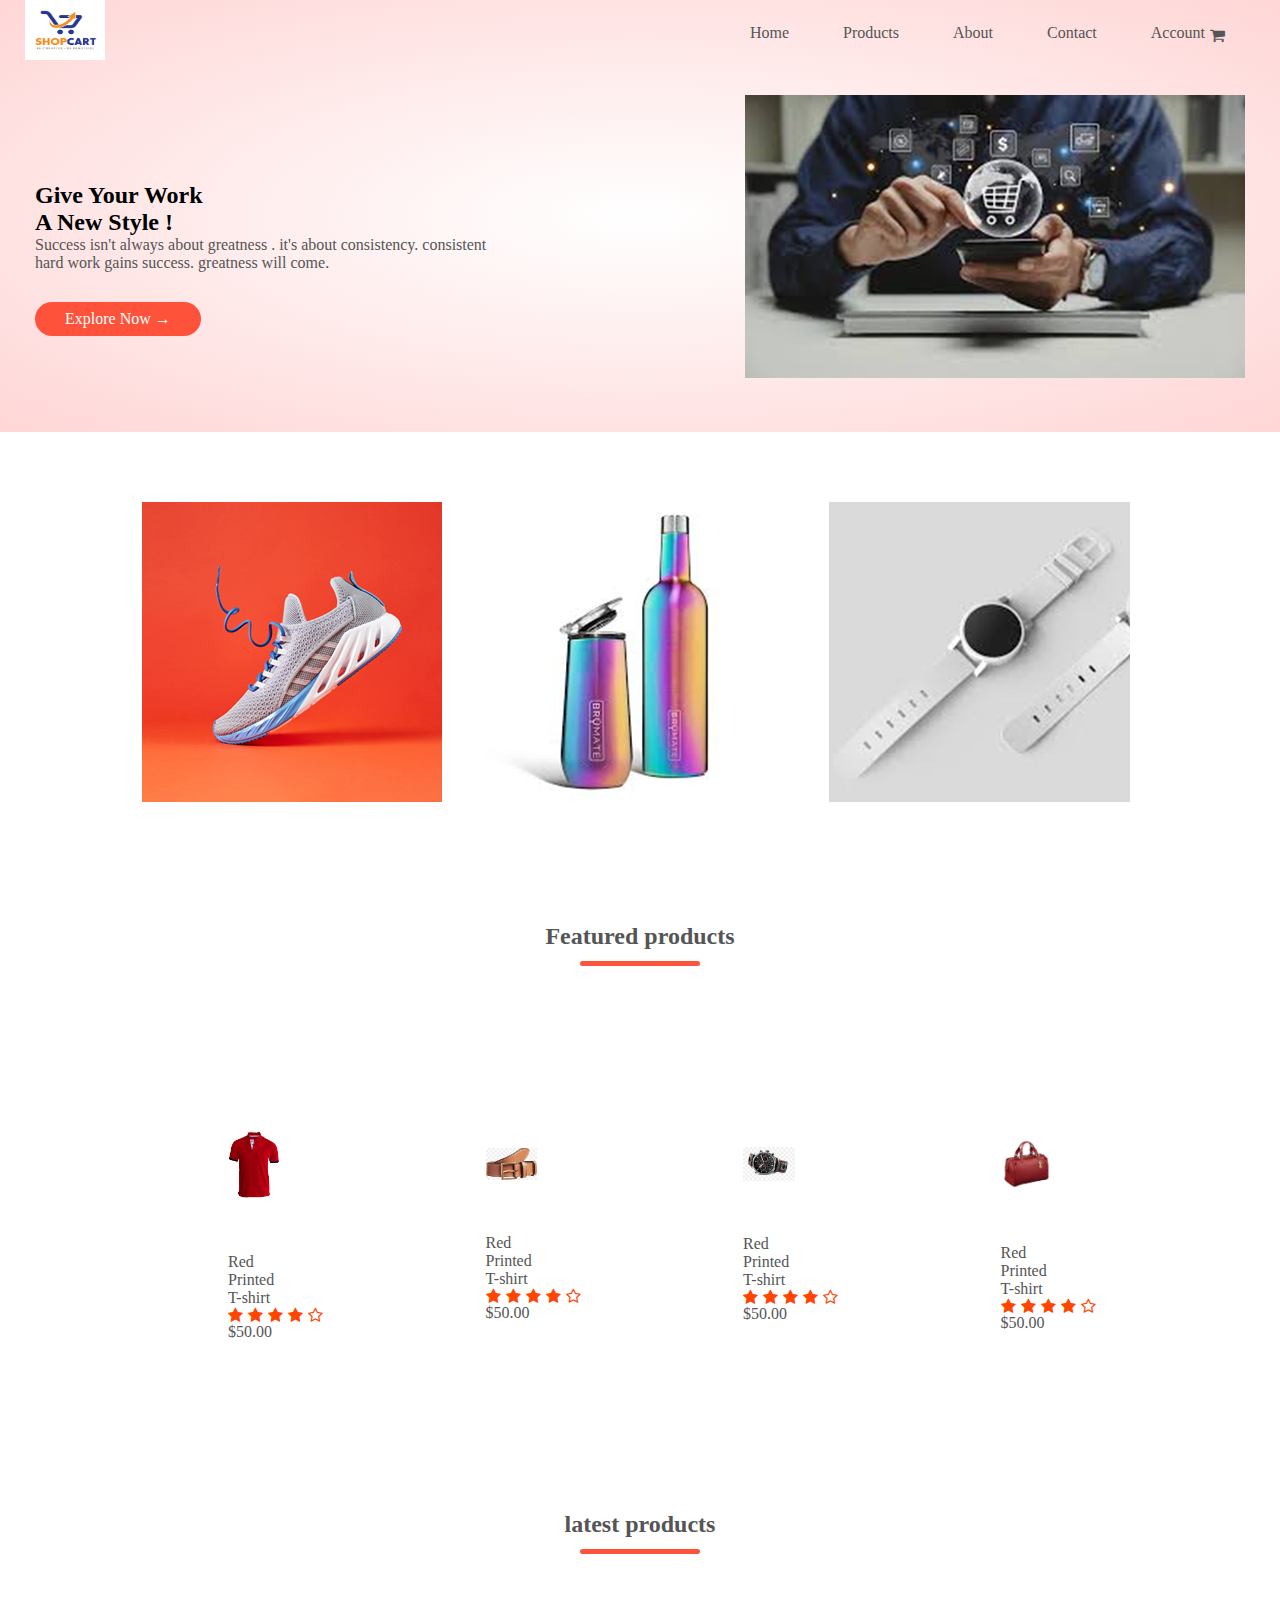
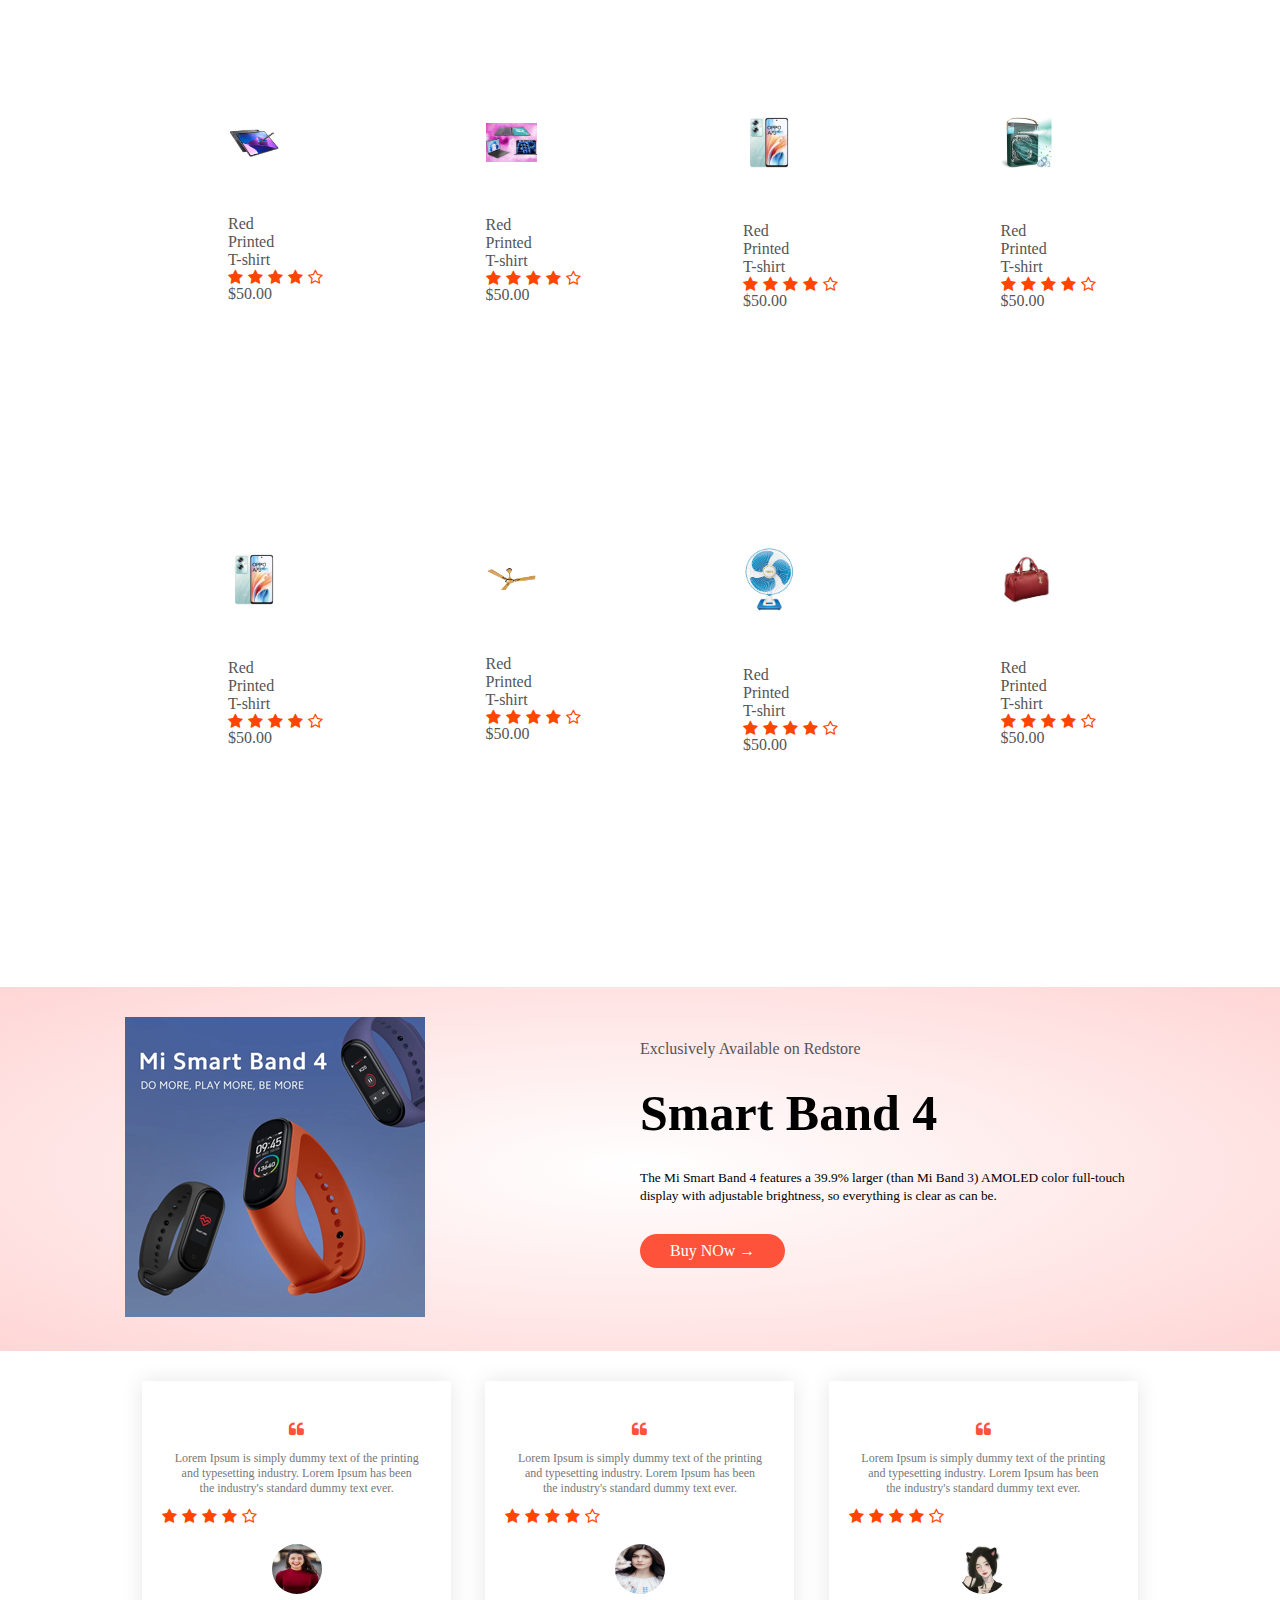
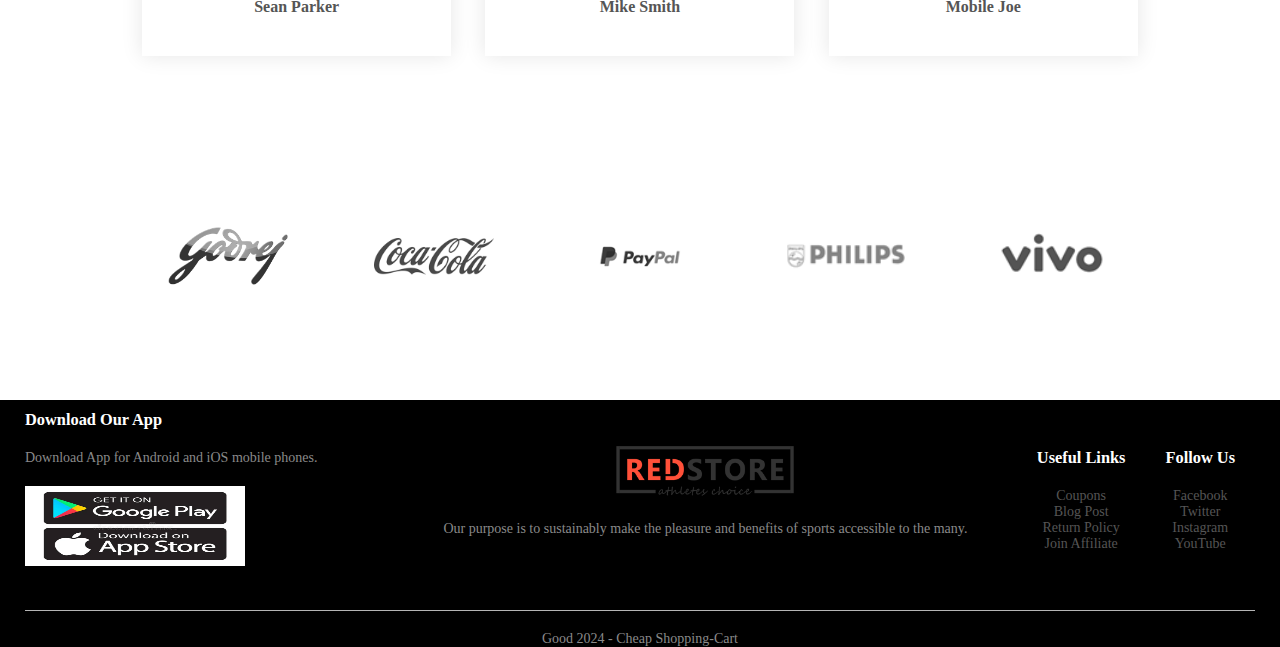
<file: index.html>
<!DOCTYPE html>
<html lang="en">
<head>

<div class="header">
    <meta charset="UTF-8">
    <meta name="viewport" content="width=device-width, initial-scale=1.0">
    <title>Redstore Ecommerce Website Design</title>
    <link rel="stylesheet" href="style.css">

    <link rel="preconnect" href="https://fonts.googleapis.com">
<link rel="preconnect" href="https://fonts.gstatic.com" crossorigin>
<link href="https://fonts.googleapis.com/css2?family=Poppins:ital,wght@0,100;0,200;0,300;0,400;0,500;0,600;0,700;0,800;0,900;1,100;1,200;1,300;1,400;1,500;1,600;1,700;1,800;1,900&display=swap" rel="stylesheet">
<link rel="stylesheet" href="https://cdnjs.cloudflare.com/ajax/libs/font-awesome/4.7.0/css/font-awesome.min.css">


</head>
<body>
   <div class="container">
    <div class="navbar">
        <div class="logo" >
            <a href="index.html"><img src="img/download.png" width="80px" height="60px" alt="Download Icon"></a>
       
        </div>
        </div>
        <nav>
            <ul id="MenuItems">
                <li><a href="index.html">Home</a></li>
                <li><a href="product.html">Products</a></li>
                <li><a href="">About</a></li>
                <li><a href="contact.html">Contact</a></li>
                <li><a href="account.html">Account</a></li>
                
            </ul>
            
        </nav>
        <div class="cart">
           <a href="cart.html"> <i class="fa fa-shopping-cart" ></i></a>
           
         </div>
         <div class="bars">
            
            <i class="fa fa-bars" onclick="menutoggle()"></i>
         </div>

         
           
   </div>
   <div class="row">
    <div class="col-2">
      <h2> Give Your Work <br> A New Style !</h2>
      <p>Success isn't always about greatness . it's about consistency.
        consistent  <br> hard work gains success. greatness will come.
      </p>
      <a href="" class="btn">Explore Now &#8594; </a>
    </div>
    <div class="col-4">
  <img src="img/images-a.png"  >
    </div>
   </div>
</div>


<!-----------------------------Featured categories--------------------------->
   <div class="categories">
     <div class="small-container">
        <div class="row">
            <div class="col-3"><img src="img/product-11.png" alt="" ></div>
            <div class="col-3"><img src="img/product-22.png" alt="" ></div>
            <div class="col-3"><img src="img/product-333.png" alt="" ></div>
           </div>


     </div>


   </div>


   <!-----------------------------Featured products--------------------------->

   <div class="small-container">
      <h2 class="title"> Featured products</h2>
      <div class="row">
        <div class="col-4">
            <a href="product-detail.html"><img src="img/t-shirt.jfif" alt=""></a>
           <a href="product-detail.html"> <h4>Red Printed T-shirt</h4></a>
            <div class="rating">
                <i class="fa fa-star"></i>
                <i class="fa fa-star"></i>
                <i class="fa fa-star"></i>
                <i class="fa fa-star"></i>
                <i class="fa fa-star-o"></i>
            </div>
            <p>$50.00</p>
        </div>

        <div class="col-4">
            <img src="img/belt.png" alt="">
            <h4>Red Printed T-shirt</h4>
            <div class="rating">
                <i class="fa fa-star"></i>
                <i class="fa fa-star"></i>
                <i class="fa fa-star"></i>
                <i class="fa fa-star"></i>
                <i class="fa fa-star-o"></i>
            </div>
            <p>$50.00</p>
        </div>

        <div class="col-4">
            <img src="img/watch.png" alt="">
            <h4>Red Printed T-shirt</h4>
            <div class="rating">
                <i class="fa fa-star"></i>
                <i class="fa fa-star"></i>
                <i class="fa fa-star"></i>
                <i class="fa fa-star"></i>
                <i class="fa fa-star-o"></i>
            </div>
            <p>$50.00</p>
        </div>
        <div class="col-4">
            <img src="img/bag.jfif" alt="">
            <h4>Red Printed T-shirt</h4>
            <div class="rating">
                <i class="fa fa-star"></i>
                <i class="fa fa-star"></i>
                <i class="fa fa-star"></i>
                <i class="fa fa-star"></i>
                <i class="fa fa-star-o"></i>
            </div>
            <p>$50.00</p>
        </div>

        
      </div>

      <h2 class="title">latest products</h2>

      <div class="row">
        <div class="col-4">
            <img src="img/tab.avif" alt="">
            <h4>Red Printed T-shirt</h4>
            <div class="rating">
                <i class="fa fa-star"></i>
                <i class="fa fa-star"></i>
                <i class="fa fa-star"></i>
                <i class="fa fa-star"></i>
                <i class="fa fa-star-o"></i>
            </div>
            <p>$50.00</p>
        </div>

        <div class="col-4">
            <img src="img/laptop.jfif" alt="">
            <h4>Red Printed T-shirt</h4>
            <div class="rating">
                <i class="fa fa-star"></i>
                <i class="fa fa-star"></i>
                <i class="fa fa-star"></i>
                <i class="fa fa-star"></i>
                <i class="fa fa-star-o"></i>
            </div>
            <p>$50.00</p>
        </div>

        <div class="col-4">
            <img src="img/mobile.webp" alt="">
            <h4>Red Printed T-shirt</h4>
            <div class="rating">
                <i class="fa fa-star"></i>
                <i class="fa fa-star"></i>
                <i class="fa fa-star"></i>
                <i class="fa fa-star"></i>
                <i class="fa fa-star-o"></i>
            </div>
            <p>$50.00</p>
        </div>
        <div class="col-4">
            <img src="img/culoor.jpg" alt="">
            <h4>Red Printed T-shirt</h4>
            <div class="rating">
                <i class="fa fa-star"></i>
                <i class="fa fa-star"></i>
                <i class="fa fa-star"></i>
                <i class="fa fa-star"></i>
                <i class="fa fa-star-o"></i>
            </div>
            <p>$50.00</p>
        </div>
        <div class="row">
            <div class="col-4">
                <img src="img/mobile.webp" alt="">
                <h4>Red Printed T-shirt</h4>
                <div class="rating">
                    <i class="fa fa-star"></i>
                    <i class="fa fa-star"></i>
                    <i class="fa fa-star"></i>
                    <i class="fa fa-star"></i>
                    <i class="fa fa-star-o"></i>
                </div>
                <p>$50.00</p>
            </div>
    
            <div class="col-4">
                <img src="img/fan.png" alt="">
                <h4>Red Printed T-shirt</h4>
                <div class="rating">
                    <i class="fa fa-star"></i>
                    <i class="fa fa-star"></i>
                    <i class="fa fa-star"></i>
                    <i class="fa fa-star"></i>
                    <i class="fa fa-star-o"></i>
                </div>
                <p>$50.00</p>
            </div>
    
            <div class="col-4">
                <img src="img/table-fan.jpg" alt="">
                <h4>Red Printed T-shirt</h4>
                <div class="rating">
                    <i class="fa fa-star"></i>
                    <i class="fa fa-star"></i>
                    <i class="fa fa-star"></i>
                    <i class="fa fa-star"></i>
                    <i class="fa fa-star-o"></i>
                </div>
                <p>$50.00</p>
            </div>
            <div class="col-4">
                <img src="img/bag.jfif" alt="">
                <h4>Red Printed T-shirt</h4>
                <div class="rating">
                    <i class="fa fa-star"></i>
                    <i class="fa fa-star"></i>
                    <i class="fa fa-star"></i>
                    <i class="fa fa-star"></i>
                    <i class="fa fa-star-o"></i>
                </div>
                <p>$50.00</p>
            </div>
            
          </div>
    
        
      </div>



      


   </div>

   




<!---------------------------offer------------------------------------>
<div class = "offer">
<div class ="small-container">
<div class="row">
    <div class="col-2">
        <img src="img/Smart Band.png" alt="">
    </div>
    <div class="col-2">
        <p>Exclusively Available on Redstore</p>
        <h1>Smart Band 4</h1>
        <small>The Mi Smart Band 4 features a 39.9% larger
            (than Mi Band 3) AMOLED color full-touch display with 
            adjustable brightness, so everything is clear as can be.
        </small>
        <a href="" class="btn">Buy NOw &#8594; </a>

    </div>
</div>
</div>
</div>



<!-------------------------Testimonial--------------------------------->
<div class="Testimonial">
    <div class="small-container">
        <div class="row">
            <div class="col-3">
                <i class="fa fa-quote-left" aria-hidden="true"></i>
                <p>
                    Lorem Ipsum is simply dummy text of the printing
                    and typesetting industry. Lorem Ipsum has been the industry's
                    standard dummy text ever.
                </p>
                <div class="rating">
                    <i class="fa fa-star"></i>
                    <i class="fa fa-star"></i>
                    <i class="fa fa-star"></i>
                    <i class="fa fa-star"></i>
                    <i class="fa fa-star-o"></i>
                </div>
                <img src="img/user-1.png" alt="">
                <h3>Sean Parker</h3>
            </div>
            <div class="col-3">
                <i class="fa fa-quote-left" aria-hidden="true"></i>
                <p>
                    Lorem Ipsum is simply dummy text of the printing
                    and typesetting industry. Lorem Ipsum has been the industry's
                    standard dummy text ever.
                </p>
                <div class="rating">
                    <i class="fa fa-star"></i>
                    <i class="fa fa-star"></i>
                    <i class="fa fa-star"></i>
                    <i class="fa fa-star"></i>
                    <i class="fa fa-star-o"></i>
                </div>
                <img src="img/user-22.png" alt="">
                <h3>Mike Smith</h3>
            </div>
            <div class="col-3">
                <i class="fa fa-quote-left" aria-hidden="true"></i>
                <p>
                    Lorem Ipsum is simply dummy text of the printing
                    and typesetting industry. Lorem Ipsum has been the industry's
                    standard dummy text ever.
                </p>
                <div class="rating">
                    <i class="fa fa-star"></i>
                    <i class="fa fa-star"></i>
                    <i class="fa fa-star"></i>
                    <i class="fa fa-star"></i>
                    <i class="fa fa-star-o"></i>
                </div>
                <img src="img/user-3.webp" alt="">
                <h3>Mobile Joe</h3>
            </div>
        </div>
    </div>
</div>

<!---------------brands----------------------->

<div class="brands">
    <div class="small-container">
        <div class="row">
           <div class="col-5" >
            <img src="img/Godrej-1-Logo.png" alt="">
           </div>
           <div class="col-5" >
            <img src="img/coca-cola-1.png" alt="">
           </div>
           <div class="col-5" >
            <img src="img/paypal-1.png" alt="">
           </div>
           <div class="col-5" >
            <img src="img/philips-1.png" alt="">
           </div>
           <div class="col-5" >
            <img src="img/vivo-logo-1.png" alt="">
           </div>
        </div>
    </div>
</div>

<!---------------footer---------------->
<div class="footer">
    <div class="container">
        <div class="row">
            <div class="footer-col-1">
                <h3>Download Our App</h3>
                <p>Download App for Android and iOS mobile phones.</p>
                <div class="app-logo">
                    <img src="img/play-store.webp" alt="Download on Play Store">
                </div>
            </div>
            <div class="footer-col-2">
                <img src="img/logo-redstore.png" alt="Redstore Logo">
                <p>Our purpose is to sustainably make the pleasure and benefits of sports accessible to the many.</p>
            </div>
            <div class="footer-col-3">
                <h3>Useful Links</h3>
                <ul>
                    <li><a href="#">Coupons</a></li>
                    <li><a href="#">Blog Post</a></li>
                    <li><a href="#">Return Policy</a></li>
                    <li><a href="#">Join Affiliate</a></li>
                </ul>
            </div>
            <div class="footer-col-4">
                <h3>Follow Us</h3>
                <ul>
                    <li><a href="#">Facebook</a></li>
                    <li><a href="#">Twitter</a></li>
                    <li><a href="#">Instagram</a></li>
                    <li><a href="#">YouTube</a></li>
                </ul>
            </div>
        </div>
        <hr>
        <p class="good">Good 2024 - Cheap Shopping-Cart</p>
    </div>
</div>
<!------------------------js for toggle menu------------------------>
<script>
    var MenuItems = document.getElementById("MenuItems");

    MenuItems.style.maxHeight="0px";

    function menutoggle(){
        if( MenuItems.style.maxHeight == "0px")
        {
            MenuItems.style.maxHeight="200px";
        }
        else
        {
            MenuItems.style.maxHeight="0px";
        }
    }
</script>



</body>
</html>
</file>
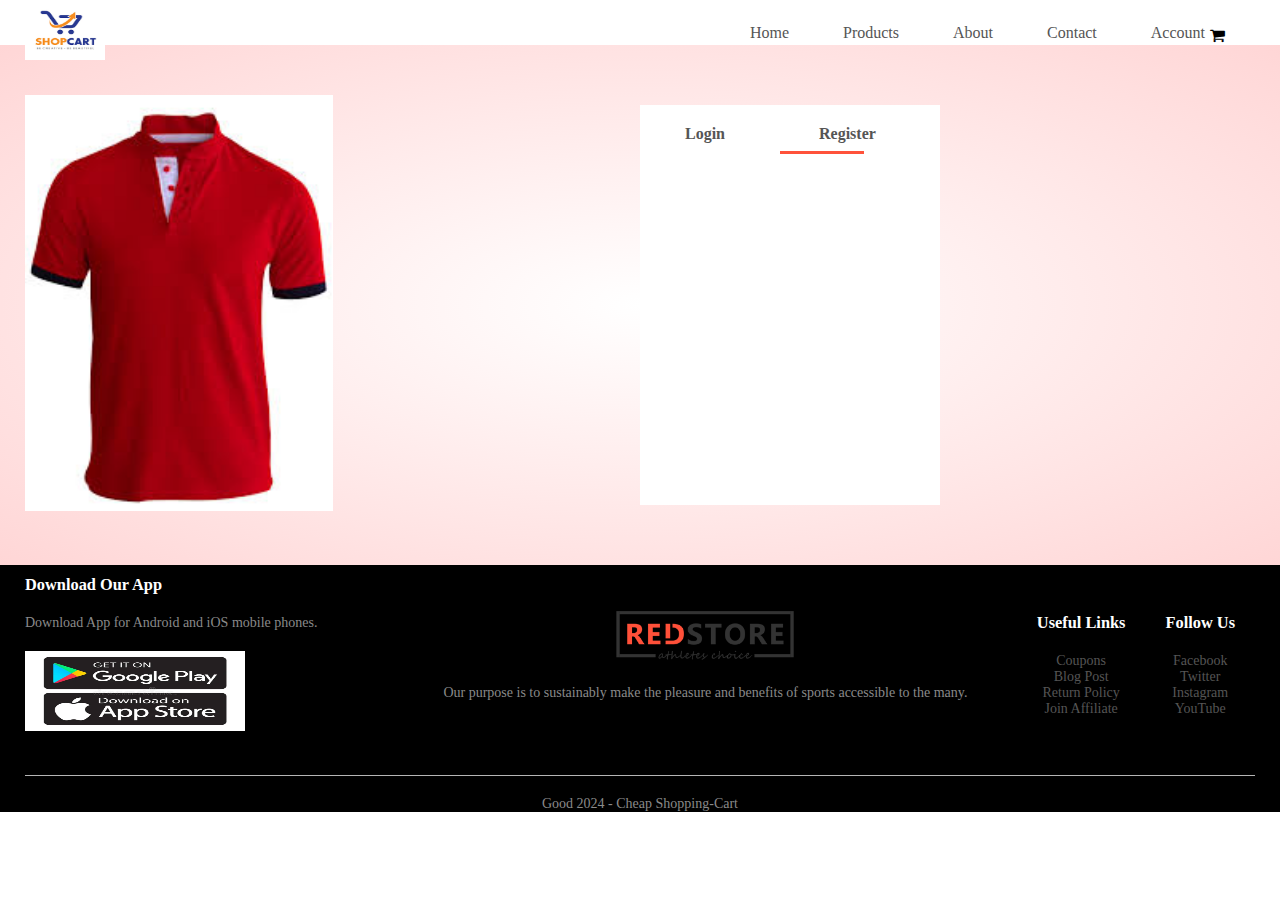
<file: account.html>
<!DOCTYPE html>
<html lang="en">
<head>


    <meta charset="UTF-8">
    <meta name="viewport" content="width=device-width, initial-scale=1.0">
    <title>All products - RedStore</title>
    <link rel="stylesheet" href="style.css">

    <link rel="preconnect" href="https://fonts.googleapis.com">
<link rel="preconnect" href="https://fonts.gstatic.com" crossorigin>
<link href="https://fonts.googleapis.com/css2?family=Poppins:ital,wght@0,100;0,200;0,300;0,400;0,500;0,600;0,700;0,800;0,900;1,100;1,200;1,300;1,400;1,500;1,600;1,700;1,800;1,900&display=swap" rel="stylesheet">
<link rel="stylesheet" href="https://cdnjs.cloudflare.com/ajax/libs/font-awesome/4.7.0/css/font-awesome.min.css">


</head>
<body>
    
   <div class="container">
    <div class="navbar">
        <div class="logo" >
            <img src="img/download.png " width="80px" height="60px" alt="Download Icon" >
       
        </div>
        </div>
        <nav>
            <ul id="MenuItems">
                <li><a href="index.html">Home</a></li>
                <li><a href="product.html">Products</a></li>
                <li><a href="">About</a></li>
                <li><a href="contact.html">Contact</a></li>
                <li><a href="account.html">Account</a></li>
                
            </ul>
            
        </nav>
        <div class="cart">
            <i class="fa fa-shopping-cart" ></i>
           
         </div>
         <div class="bars">
            
            <i class="fa fa-bars" onclick="menutoggle()"></i>
         </div>  
       
   </div>
   </div>

<!-------------------------account-pase-------------------------->

<div class="account-page">
    <div class="container">
        <div class="row">
            <div class="col-2">
                <img src="img/t-shirt.jfif" width="50%">
            </div>

            <div class="col-2">
                <div class="form-container">
                    <div class="form-btn">
                        <span onclick="login()">Login</span>
                        <span onclick="register()">Register</span> <!-- Corrected function call -->
                        <hr id="Indicator">
                    </div>
                    <form id="LoginForm">
                        <input type="text" placeholder="Username" required>
                        <input type="password" placeholder="Password" required>
                        <button type="submit" class="btn">Login</button>
                        <a href="">Forgot Password</a>
                    </form>

                    <form id="RegForm" style="transform: translateX(300px);"> <!-- Initially hidden -->
                        <input type="text" placeholder="Username" required>
                        <input type="email" placeholder="Email" required>
                        <input type="password" placeholder="Password" required>
                        <button type="submit" class="btn">Register</button>
                    </form>
                </div>
            </div>
        </div>
    </div>
</div>

  

   
<!--------------------------------------footer---------------->
<div class="footer">
    <div class="container">
        <div class="row">
            <div class="footer-col-1">
                <h3>Download Our App</h3>
                <p>Download App for Android and iOS mobile phones.</p>
                <div class="app-logo">
                    <img src="img/play-store.webp" alt="Download on Play Store">
                </div>
            </div>
            <div class="footer-col-2">
                <img src="img/logo-redstore.png" alt="Redstore Logo">
                <p>Our purpose is to sustainably make the pleasure and benefits of sports accessible to the many.</p>
            </div>
            <div class="footer-col-3">
                <h3>Useful Links</h3>
                <ul>
                    <li><a href="#">Coupons</a></li>
                    <li><a href="#">Blog Post</a></li>
                    <li><a href="#">Return Policy</a></li>
                    <li><a href="#">Join Affiliate</a></li>
                </ul>
            </div>
            <div class="footer-col-4">
                <h3>Follow Us</h3>
                <ul>
                    <li><a href="#">Facebook</a></li>
                    <li><a href="#">Twitter</a></li>
                    <li><a href="#">Instagram</a></li>
                    <li><a href="#">YouTube</a></li>
                </ul>
            </div>
        </div>
        <hr>
        <p class="good">Good 2024 - Cheap Shopping-Cart</p>
    </div>
</div>
<!------------------------js for toggle menu------------------------>
<script>
    var MenuItems = document.getElementById("MenuItems");

    MenuItems.style.maxHeight="0px";

    function menutoggle(){
        if( MenuItems.style.maxHeight == "0px")
        {
            MenuItems.style.maxHeight="200px";
        }
        else
        {
            MenuItems.style.maxHeight="0px";
        }
    }
</script>

<!------------------------js for toggle Form------------------------>
<script>
    var LoginForm = document.getElementById("LoginForm");
    var RegForm = document.getElementById("RegForm");
    var Indicator = document.getElementById("Indicator");
    
    function register() {
        RegForm.style.transform = "translateX(0px)"; // Show registration form
        LoginForm.style.transform = "translateX(0px)"; // Hide login form
        Indicator.style.transform = "translateX(130px)"; // Move indicator
    }
    
    function login() {
        RegForm.style.transform = "translateX(300px)"; // Hide registration form
        LoginForm.style.transform = "translateX(300px)"; // Show login form
        Indicator.style.transform = "translateX(0px)"; // Move indicator
    }
    </script>



</body>
</html>
</file>
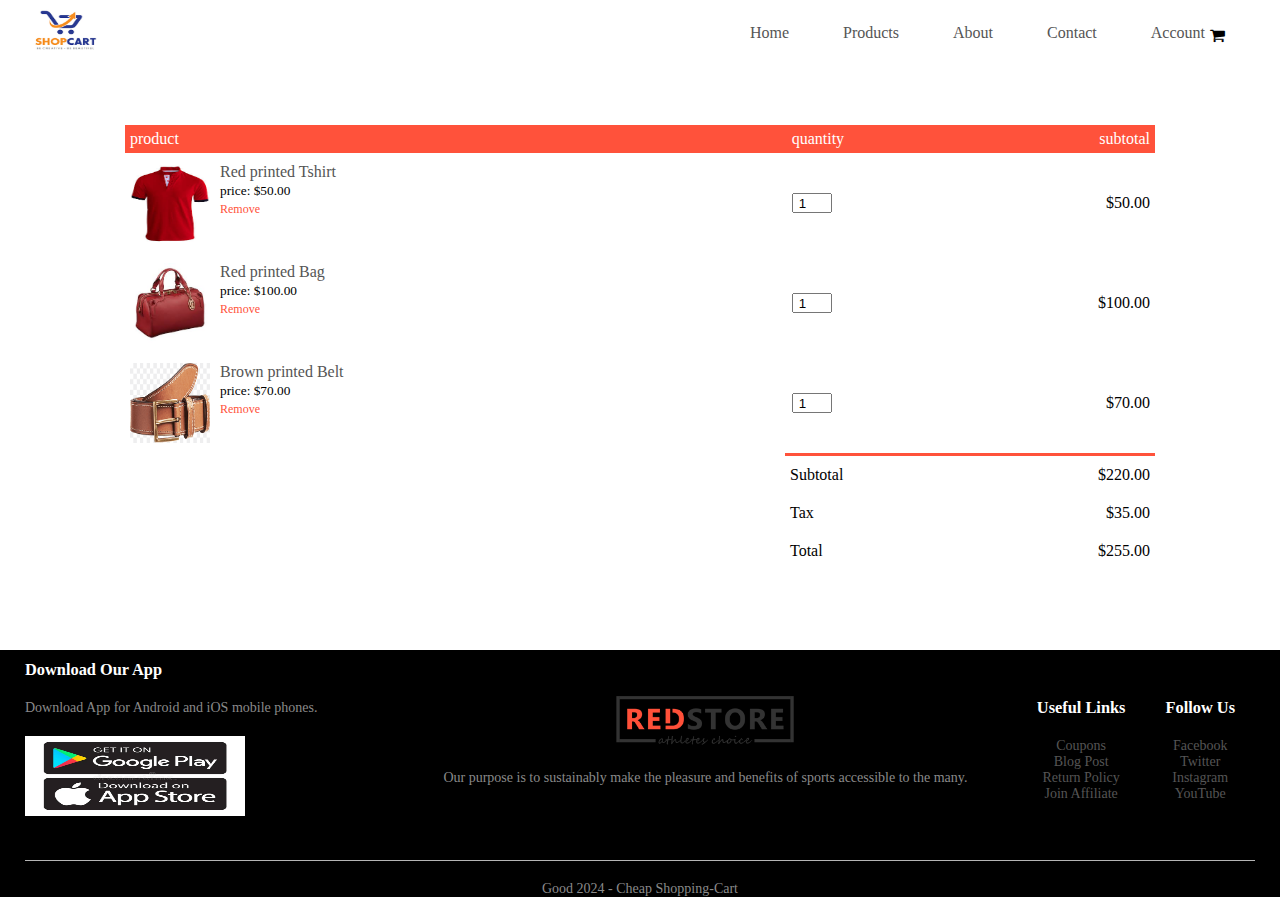
<file: cart.html>
<!DOCTYPE html>
<html lang="en">
<head>


    <meta charset="UTF-8">
    <meta name="viewport" content="width=device-width, initial-scale=1.0">
    <title>All products - RedStore</title>
    <link rel="stylesheet" href="style.css">

    <link rel="preconnect" href="https://fonts.googleapis.com">
<link rel="preconnect" href="https://fonts.gstatic.com" crossorigin>
<link href="https://fonts.googleapis.com/css2?family=Poppins:ital,wght@0,100;0,200;0,300;0,400;0,500;0,600;0,700;0,800;0,900;1,100;1,200;1,300;1,400;1,500;1,600;1,700;1,800;1,900&display=swap" rel="stylesheet">
<link rel="stylesheet" href="https://cdnjs.cloudflare.com/ajax/libs/font-awesome/4.7.0/css/font-awesome.min.css">


</head>
<body>
    
   <div class="container">
    <div class="navbar">
        <div class="logo" >
            <img src="img/download.png " width="80px" height="60px" alt="Download Icon" >
       
        </div>
        </div>
        <nav>
            <ul id="MenuItems">
                <li><a href="index.html">Home</a></li>
                <li><a href="product.html">Products</a></li>
                <li><a href="">About</a></li>
                <li><a href="contact.html">Contact</a></li>
                <li><a href="account.html">Account</a></li>
                
            </ul>
            
        </nav>
        <div class="cart">
            <i class="fa fa-shopping-cart" ></i>
           
         </div>
         <div class="bars">
            
            <i class="fa fa-bars" onclick="menutoggle()"></i>
         </div>  
       
   </div>
   </div>

<!-------------------------cart items details-------------------------->

<div class="small-container cart-page">
    <table>
        <tr>
            <th>product</th>
            <th>quantity</th>
            <th>subtotal</th>
        </tr>
        <tr>
            <td>
                <div class="cart-info">
                    <img src="img/t-shirt.jfif" alt="T-Shirt Image">
                    <div>
                        <p>Red printed Tshirt</p>
                        <small>price: $50.00</small>
                        <br>
                        <a href="">Remove</a>
                    </div>
                </div>
            </td>
            <td><input type="number" value="1"></td>
            <td>$50.00</td>
        </tr>
        <tr>
            <td>
                <div class="cart-info">
                    <img src="img/bag.jfif" alt="bag Image">
                    <div>
                        <p>Red printed Bag</p>
                        <small>price: $100.00</small>
                        <br>
                        <a href="">Remove</a>
                    </div>
                </div>
            </td>
            <td><input type="number" value="1"></td>
            <td>$100.00</td>
        </tr>
        <tr>
            <td>
                <div class="cart-info">
                    <img src="img/belt.png" alt="belt Image">
                    <div>
                        <p>Brown printed Belt</p>
                        <small>price: $70.00</small>
                        <br>
                        <a href="">Remove</a>
                    </div>
                </div>
            </td>
            <td><input type="number" value="1"></td>
            <td>$70.00</td>
        </tr>
    </table>
    <div class="total-price">
        <table>
            <tr>
                <td>Subtotal</td>
                <td>$220.00</td>
            </tr>
            <tr>
                <td>Tax</td>
                <td>$35.00</td>
            </tr>
            <tr>
                <td>Total</td>
                <td>$255.00</td>
            </tr>
        </table>
    </div>
</div>
   



  

   
<!---------------footer---------------->
<div class="footer">
    <div class="container">
        <div class="row">
            <div class="footer-col-1">
                <h3>Download Our App</h3>
                <p>Download App for Android and iOS mobile phones.</p>
                <div class="app-logo">
                    <img src="img/play-store.webp" alt="Download on Play Store">
                </div>
            </div>
            <div class="footer-col-2">
                <img src="img/logo-redstore.png" alt="Redstore Logo">
                <p>Our purpose is to sustainably make the pleasure and benefits of sports accessible to the many.</p>
            </div>
            <div class="footer-col-3">
                <h3>Useful Links</h3>
                <ul>
                    <li><a href="#">Coupons</a></li>
                    <li><a href="#">Blog Post</a></li>
                    <li><a href="#">Return Policy</a></li>
                    <li><a href="#">Join Affiliate</a></li>
                </ul>
            </div>
            <div class="footer-col-4">
                <h3>Follow Us</h3>
                <ul>
                    <li><a href="#">Facebook</a></li>
                    <li><a href="#">Twitter</a></li>
                    <li><a href="#">Instagram</a></li>
                    <li><a href="#">YouTube</a></li>
                </ul>
            </div>
        </div>
        <hr>
        <p class="good">Good 2024 - Cheap Shopping-Cart</p>
    </div>
</div>
<!------------------------js for toggle menu------------------------>
<script>
    var MenuItems = document.getElementById("MenuItems");

    MenuItems.style.maxHeight="0px";

    function menutoggle(){
        if( MenuItems.style.maxHeight == "0px")
        {
            MenuItems.style.maxHeight="200px";
        }
        else
        {
            MenuItems.style.maxHeight="0px";
        }
    }
</script>

</body>
</html>
</file>
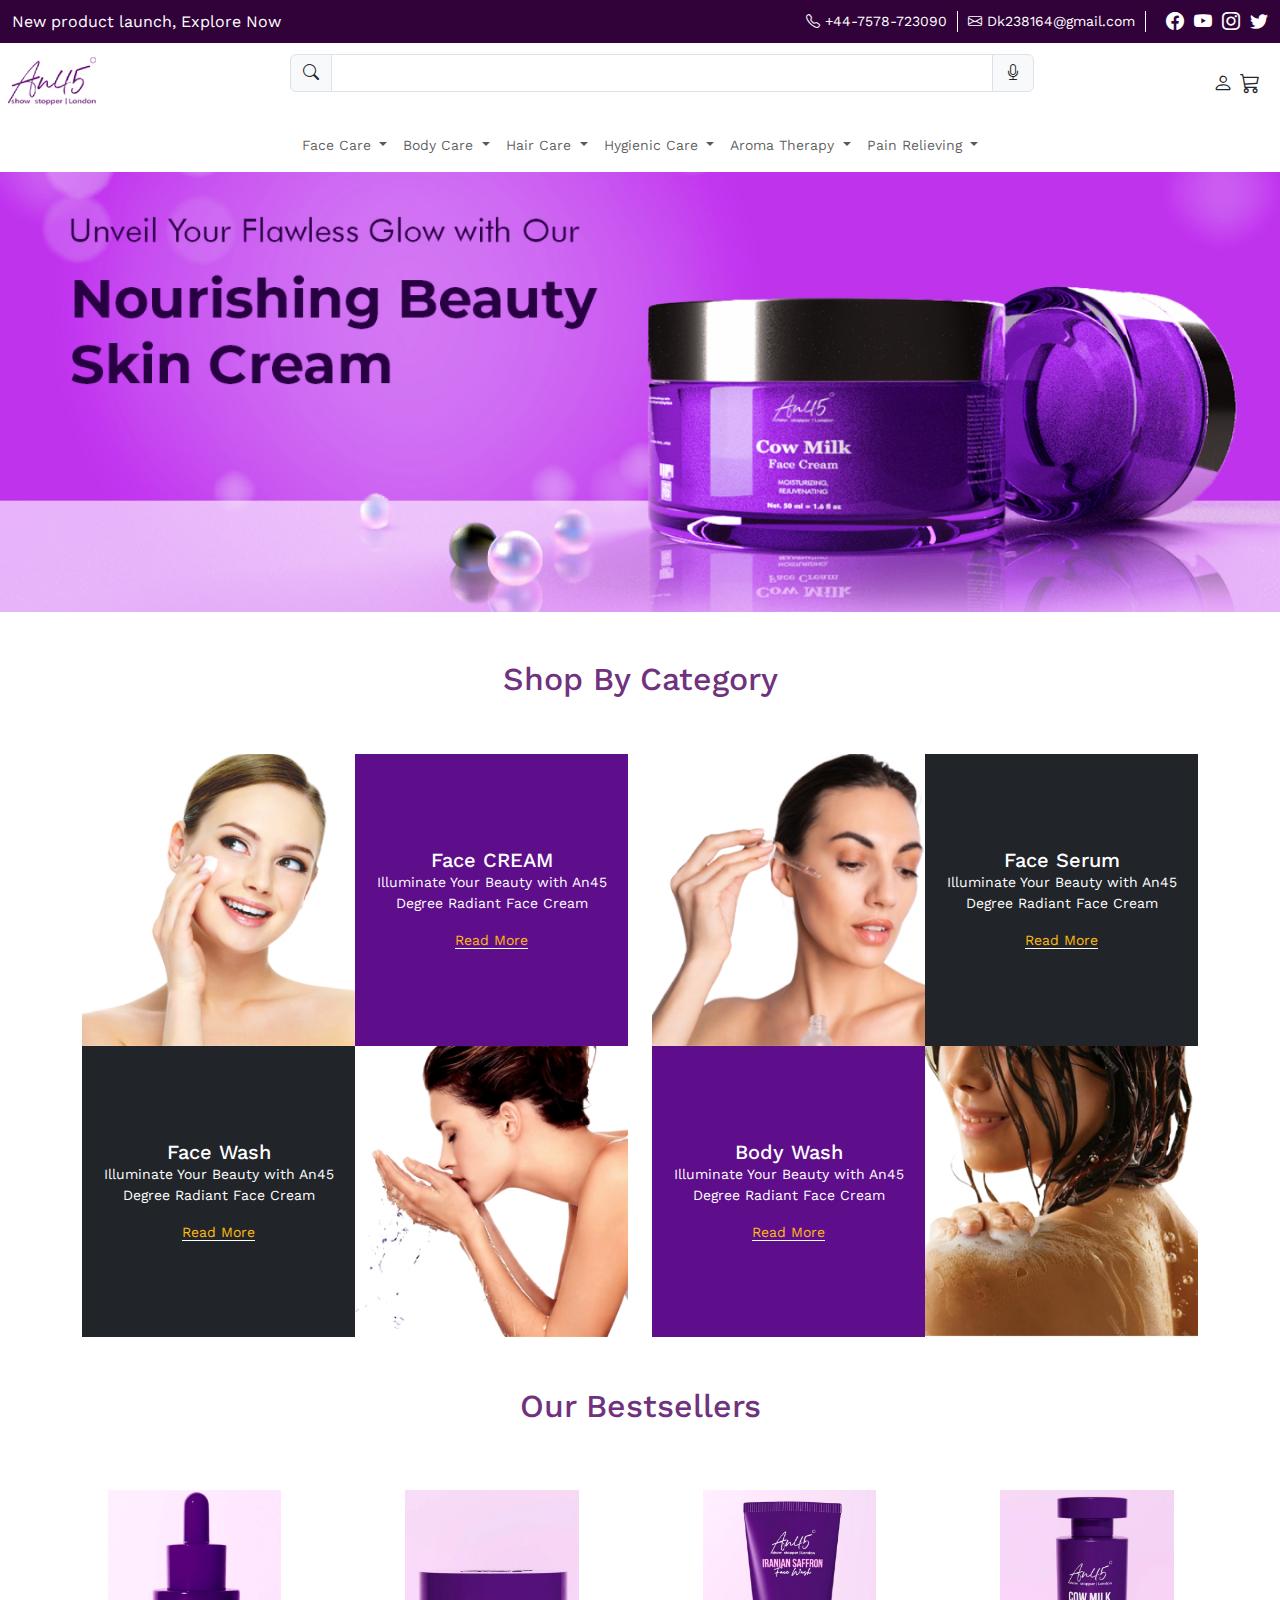
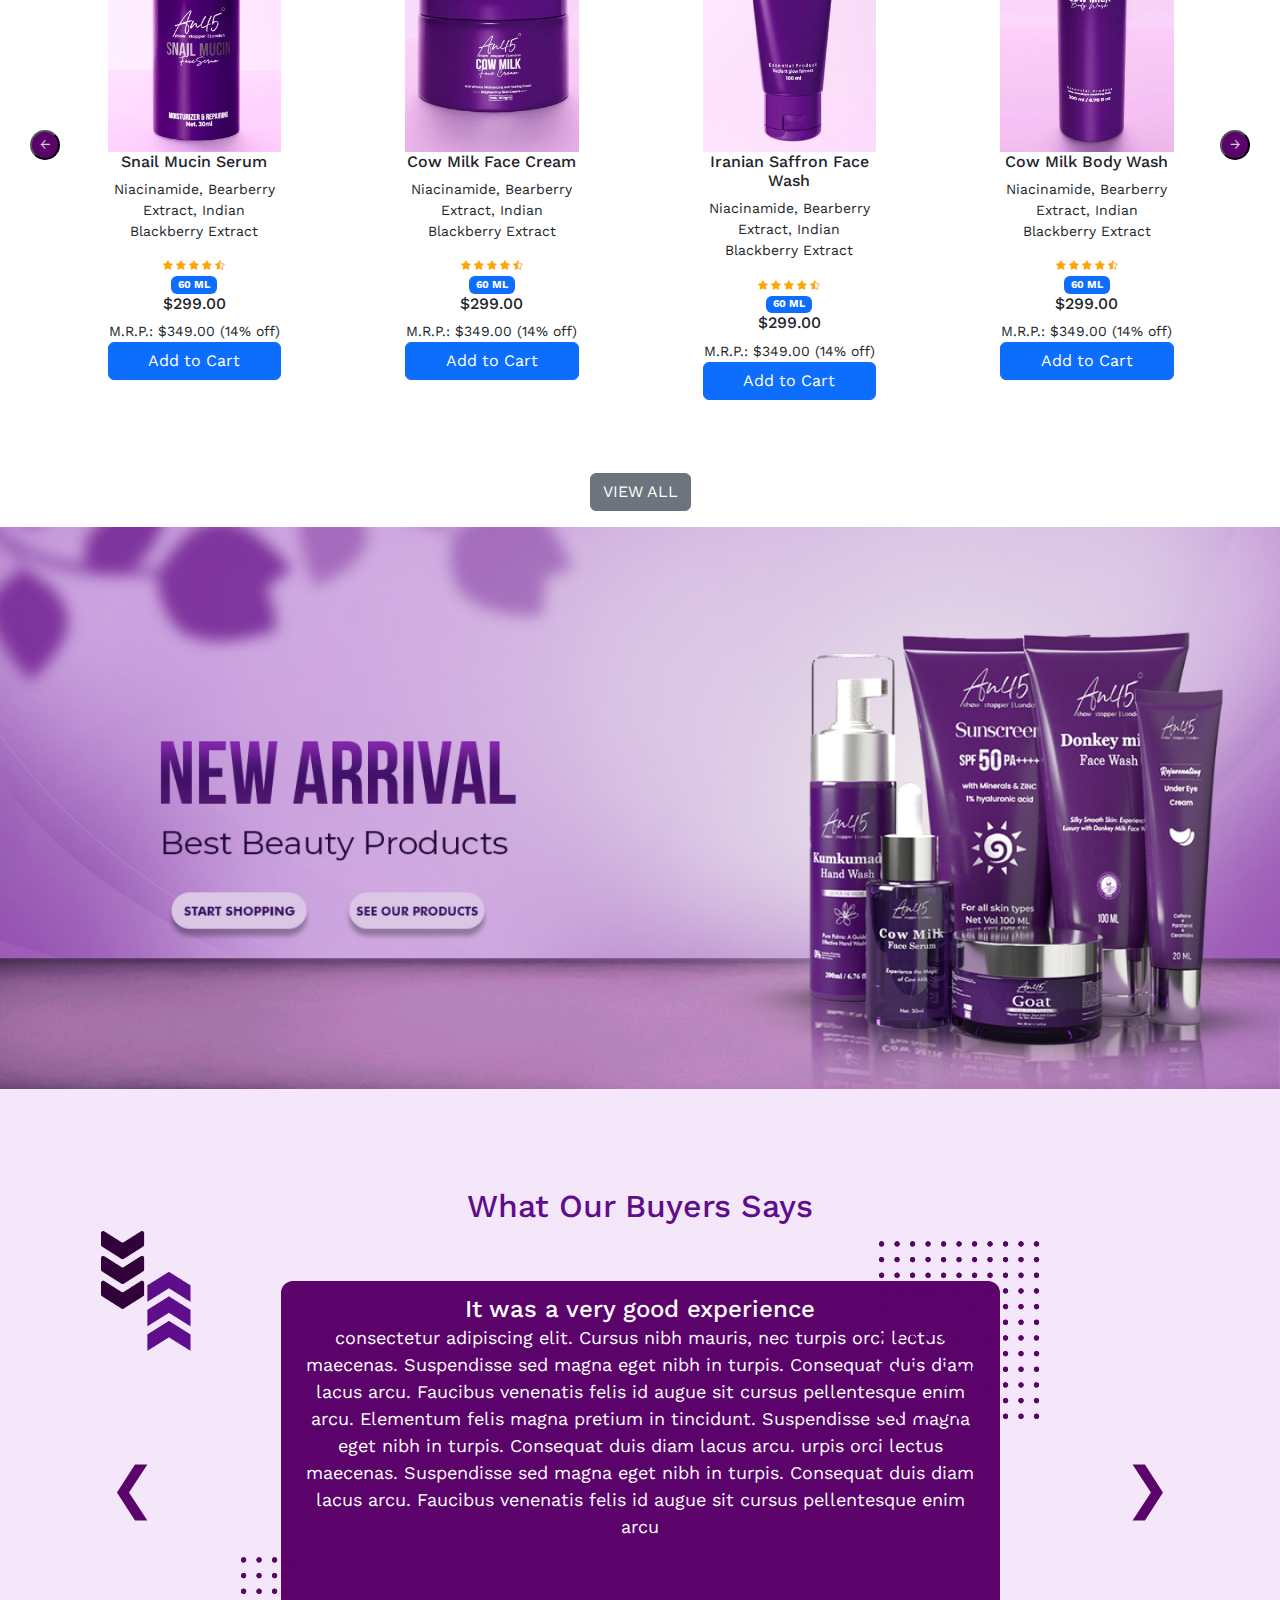
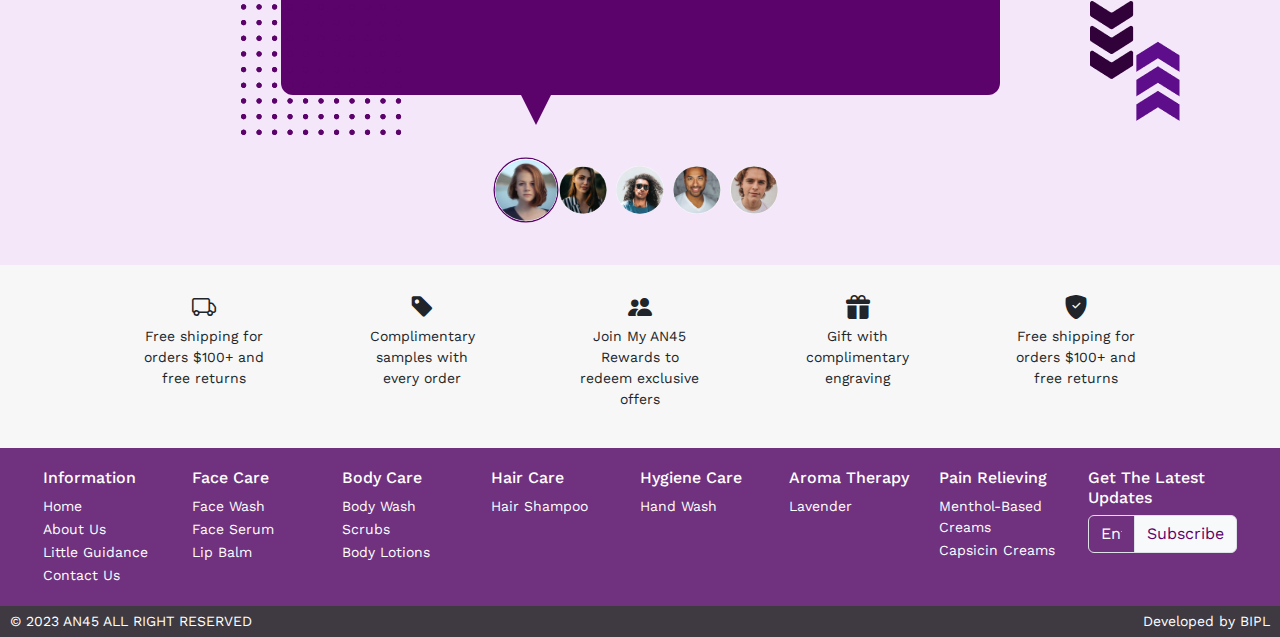
<file: Ecomerse.html>
<!DOCTYPE html>
<html lang="en">

<head>
  <meta charset="UTF-8">
  <meta name="viewport" content="width=device-width, initial-scale=1.0">
  <title>APM GROUP</title>
  <link rel="preconnect" href="https://fonts.googleapis.com">
  <link rel="preconnect" href="https://fonts.gstatic.com" crossorigin>
  <link href="https://fonts.googleapis.com/css2?family=Work+Sans:ital,wght@0,100..900;1,100..900&display=swap"
    rel="stylesheet">
  <link rel="stylesheet" href="css/bootstrap-icons.min.css">
  <link rel="stylesheet" href="css/owl.carousel.min.css">
  <link rel="stylesheet" href="css/bootstrap.min.css">
   <link rel="stylesheet" href="css/theme.css">
   

</head>

<body>

  <div class="top-bar w-100 py-2">
    <div class="container-fluid">
        <div class="d-flex justify-content-between align-items-center">
            <div class="top-bar-left">
                <a href="#" class="text-white font-weight-bold">New product launch, Explore Now</a>
            </div>
            <div class="top-bar-info">
                <ul class="d-flex justify-content-between align-items-center">
                    <li>
                        <i class="bi bi-telephone"></i> +44-7578-723090
                    </li>
                    <li>
                        <i class="bi bi-envelope"></i> Dk238164@gmail.com
                    </li>
                    <li class="social-links">
                        <a href="https://www.facebook.com" class="social-link text-fb">
                            <i class="bi bi-facebook"></i>
                        </a>
                        <a href="https://www.youtube.com" class="social-link text-yt">
                            <i class="bi bi-youtube"></i>
                        </a>
                        <a href="https://www.instagram.com" class="social-link text-insta">
                            <i class="bi bi-instagram"></i>
                        </a>
                        <a href="https://www.twitter.com" class="social-link text-twitter">
                            <i class="bi bi-twitter"></i>
                        </a>
                    </li>
                </ul>
            </div>
        </div>
    </div>
</div>

  


  <nav class="navbar ">
    <div class="container-fluid">
      
      <button class="navbar-toggler collapsed" type="button" data-bs-toggle="collapse" data-bs-target="#navbarNav" aria-controls="navbarNav" aria-expanded="false" aria-label="Toggle navigation">
        <span class="navbar-toggler-icons">
            <i class="bi bi-list"></i>
            <i class="bi bi-x" ></i>
        </span>
    </button>
    

      <div class="logo">
        <img src="img/logo.1.jpg" alt="Logo">
      </div>

      <div class="container text-center">
        <div class="search ">
          <div class="col-md-8 offset-md-2">
            <div class="input-group mb-3">
              <span class="input-group-text"><i class="bi bi-search"></i></span>
              <input type="text" class="form-control" aria-label="Amount (to the nearest dollar)">
              <span class="input-group-text"><i class="bi bi-mic"></i></span>
            </div>
          </div>
          
        </div>
      </div>
   

      <div class="col"dk>
            <div class="person"> <i class="bi bi-person"></i>
              <i class="bi bi-cart3" ></i></div>
           

          </div>
  </nav>

  <nav class="navbar navbar-expand-lg navbar-light ">
    <div class="container-fluid">

        
        <div class="collapse navbar-collapse" id="navbarNav">
            <ul class="navbar-nav">

                <li class="nav-item dropdown">
                    <a class="nav-link dropdown-toggle" href="#" id="navbarDropdown" role="button" data-bs-toggle="dropdown" aria-expanded="false">
                        Face Care
                    </a>
                    <ul class="dropdown-menu" aria-labelledby="navbarDropdown">
                        <li><a class="dropdown-item" href="#">Face Wash</a></li>
                        <li><a class="dropdown-item" href="#">Face Serum</a></li>
                        <li><a class="dropdown-item" href="#">lip Balm</a></li>
                    </ul>
                </li>


                <li class="nav-item dropdown">
                    <a class="nav-link dropdown-toggle" href="#" id="navbarDropdown" role="button" data-bs-toggle="dropdown" aria-expanded="false">
                        Body Care
                    </a>
                    <ul class="dropdown-menu" aria-labelledby="navbarDropdown">
                        <li><a class="dropdown-item" href="#">Body Wash</a></li>
                        <li><a class="dropdown-item" href="#">Scrubs</a></li>
                        <li><a class="dropdown-item" href="#">Body Lotions</a></li>
                    </ul>
                </li>

                <li class="nav-item dropdown">
                    <a class="nav-link dropdown-toggle" href="#" id="navbarDropdown" role="button" data-bs-toggle="dropdown" aria-expanded="false">
                        Hair Care
                    </a>
                    <ul class="dropdown-menu" aria-labelledby="navbarDropdown">
                        <li><a class="dropdown-item" href="#"> Hair Shampoo</a></li>
                        <li><a class="dropdown-item" href="#">Conditioners</a></li>
                        <li><a class="dropdown-item" href="#">Hair Gel</a></li>
                    </ul>
                </li>


                <li class="nav-item dropdown">
                    <a class="nav-link dropdown-toggle" href="#" id="navbarDropdown" role="button" data-bs-toggle="dropdown" aria-expanded="false">
                        Hygienic Care
                    </a>
                    <ul class="dropdown-menu" aria-labelledby="navbarDropdown">
                        <li><a class="dropdown-item" href="#">Hand Wash</a></li>
                        <li><a class="dropdown-item" href="#">Toothbrushes</a></li>
                        <li><a class="dropdown-item" href="#">MOuth wash</a></li>
                    </ul>
                </li>

                <li class="nav-item dropdown">
                    <a class="nav-link dropdown-toggle" href="#" id="navbarDropdown" role="button" data-bs-toggle="dropdown" aria-expanded="false">
                        Aroma Therapy
                    </a>
                    <ul class="dropdown-menu" aria-labelledby="navbarDropdown">
                        <li><a class="dropdown-item" href="#">Lavender</a></li>
                        <li><a class="dropdown-item" href="#">Peppermint</a></li>
                        <li><a class="dropdown-item" href="#">Eucalyptus</a></li>
                    </ul>
                </li>

                <li class="nav-item dropdown">
                    <a class="nav-link dropdown-toggle" href="#" id="navbarDropdown" role="button" data-bs-toggle="dropdown" aria-expanded="false">
                        Pain Relieving
                    </a>
                    <ul class="dropdown-menu" aria-labelledby="navbarDropdown">
                        <li><a class="dropdown-item" href="#">Menthol-Based Cream</a></li>
                        <li><a class="dropdown-item" href="#">Capsaicin Creams</a></li>
                      <li><a class="dropdown-item" href="#">Acetaminophen</a></li>
                    </ul>
                </li>
                
            </ul>
        </div>
    </div>
</nav>
  


  
  <div>
    <img src="img/banner.jpg" width="100%" alt="image">
  </div>
  <section class="shop-by-category">
    <div class="container text-center">
      <div class="row">
        <div class="col-md-6 offset-md-3">
          <h2 class="py-5">Shop By Category</h2>
        </div>
      </div>

    </div>

    <div class="container">
      <div class="row">
        <div class="col-md-6">
          <div class="ccard">
            <div class="category-pic"><img src="img/face-cream.jpg" class="card-img-top" alt="..."></div>
            <div class="card-body">
              <h5 class="card-title">Face CREAM</h5>
              <p class="card-text">Illuminate Your Beauty with An45 Degree Radiant Face Cream</p>
              <a href="#" class="">Read More</a>
            </div>
          </div>
        </div>
        <div class="col-md-6">
          <div class="ccard bg-dark">
            <div class="category-pic"><img src="img/face-serum.jpg" class="card-img-top" alt="..."></div>
            <div class="card-body">
              <h5 class="card-title">Face Serum</h5>
              <p class="card-text">Illuminate Your Beauty with An45 Degree Radiant Face Cream</p>
              <a href="#" class="">Read More</a>
            </div>
          </div>
        </div>
        <div class="col-md-6">
          <div class="ccard bg-dark">

            <div class="card-body">
              <h5 class="card-title">Face Wash</h5>
              <p class="card-text">Illuminate Your Beauty with An45 Degree Radiant Face Cream</p>
              <a href="#" class="">Read More</a>
            </div>
            <div class="category-pic"><img src="img/face-wash.jpg" class="card-img-top" alt="..."></div>
          </div>
        </div>
        <div class="col-md-6">
          <div class="ccard">

            <div class="card-body">
              <h5 class="card-title">Body Wash</h5>
              <p class="card-text">Illuminate Your Beauty with An45 Degree Radiant Face Cream</p>
              <a href="#" class="">Read More</a>
            </div>
            <div class="category-pic"><img src="img/body-wash.jpg" class="card-img-top" alt="..."></div>
          </div>
        </div>
      </div>
    </div>
  </section>
  <!-- Owl Carousel Structure with 9 items now -->
  <div class="container text-center">
    <div class="row">
      <div class="Our Bestsellers">
        <h2 class="py-0">Our Bestsellers</h2>
      </div>
    </div>

  </div>
  <div class="owl-carousel owl-theme bestsellers-carousel">
    <div class="item">
      <div class="card">
        <img src="img/Snail-MucinSerum.jpg" alt="Card 1">
        <h6>Snail Mucin Serum</h6>
        <p>Niacinamide, Bearberry Extract, Indian Blackberry Extract</p>
        <div class="rating-and-size">
          <div class="stars">
            <i class="bi bi-star-fill"></i>
            <i class="bi bi-star-fill"></i>
            <i class="bi bi-star-fill"></i>
            <i class="bi bi-star-fill"></i>
            <i class="bi bi-star-half"></i>
          </div>
          <span class="badge text-bg-primary">60 ML</span>
        </div>
        <div class="price">
          <h6>$299.00</h6>
        </div>
        <div class="price">M.R.P.: $349.00 (14% off)</div>
        <button type="button" class="btn btn-primary">Add to Cart</button>
      </div>
    </div>
    <div class="item">
      <div class="card">
        <img src="img/cow-milk-face-cream.jpg" alt="Card 2">
        <h6>Cow Milk Face Cream</h6>
        <p>Niacinamide, Bearberry Extract, Indian Blackberry Extract</p>
        <div class="rating-and-size">
          <div class="stars">
            <i class="bi bi-star-fill"></i>
            <i class="bi bi-star-fill"></i>
            <i class="bi bi-star-fill"></i>
            <i class="bi bi-star-fill"></i>
            <i class="bi bi-star-half"></i>
          </div>
          <span class="badge text-bg-primary">60 ML</span>
        </div>
        <div class="price">
          <h6>$299.00</h6>
        </div>
        <div class="price">M.R.P.: $349.00 (14% off)</div>
        <button type="button" class="btn btn-primary">Add to Cart</button>
      </div>
    </div>
    <div class="item">
      <div class="card">
        <img src="img/pic-5.jpg" alt="Card 3">
        <h6>Iranian Saffron Face Wash</h6>
        <p>Niacinamide, Bearberry Extract, Indian Blackberry Extract</p>
        <div class="rating-and-size">
          <div class="stars">
            <i class="bi bi-star-fill"></i>
            <i class="bi bi-star-fill"></i>
            <i class="bi bi-star-fill"></i>
            <i class="bi bi-star-fill"></i>
            <i class="bi bi-star-half"></i>
          </div>
          <span class="badge text-bg-primary">60 ML</span>
        </div>
        <div class="price">
          <h6>$299.00</h6>
        </div>
        <div class="price">M.R.P.: $349.00 (14% off)</div>
        <button type="button" class="btn btn-primary">Add to Cart</button>
      </div>
    </div>
    <div class="item">
      <div class="card">
        <img src="img/cow-milk-body-wash.jpg" alt="Card 4">
        <h6>Cow Milk Body Wash</h6>
        <p>Niacinamide, Bearberry Extract, Indian Blackberry Extract</p>
        <div class="rating-and-size">
          <div class="stars">
            <i class="bi bi-star-fill"></i>
            <i class="bi bi-star-fill"></i>
            <i class="bi bi-star-fill"></i>
            <i class="bi bi-star-fill"></i>
            <i class="bi bi-star-half"></i>
          </div>
          <span class="badge text-bg-primary">60 ML</span>
        </div>
        <div class="price">
          <h6>$299.00</h6>
        </div>

        <div class="price">M.R.P.: $349.00 (14% off)</div>
        <button type="button" class="btn btn-primary">Add to Cart</button>

      </div>
    </div>

    <div class="item">
      <div class="card">
        <img src="img/pic-5.jpg" alt="Card 5">
        <h6>Iranian Saffron Face Wash</h6>
        <p>Niacinamide, Bearberry Extract, Indian Blackberry Extract</p>
        <div class="rating-and-size">
          <div class="stars">
            <i class="bi bi-star-fill"></i>
            <i class="bi bi-star-fill"></i>
            <i class="bi bi-star-fill"></i>
            <i class="bi bi-star-fill"></i>
            <i class="bi bi-star-half"></i>
          </div>
          <span class="badge text-bg-primary">60 ML</span>
        </div>
        <div class="price">
          <h6>$299.00</h6>
        </div>
        <div class="price">M.R.P.: $349.00 (14% off)</div>
        <button type="button" class="btn btn-primary">Add to Cart</button>


      </div>
    </div>

    <div class="item">
      <div class="card">
        <img src="img/cow-milk-body-wash.jpg" alt="Card 6">
        <h6>Cow Milk Body Wash</h6>
        <p>Niacinamide, Bearberry Extract, Indian Blackberry Extract</p>
        <div class="rating-and-size">
          <div class="stars">
            <i class="bi bi-star-fill"></i>
            <i class="bi bi-star-fill"></i>
            <i class="bi bi-star-fill"></i>
            <i class="bi bi-star-fill"></i>
            <i class="bi bi-star-half"></i>
          </div>
          <span class="badge text-bg-primary">60 ML</span>
        </div>
        <div class="price">
          <h6>$299.00</h6>
        </div>

        <div class="price">M.R.P.: $349.00 (14% off)</div>
        <button type="button" class="btn btn-primary">Add to Cart</button>

      </div>
    </div>

    <div class="item">
      <div class="card">
        <img src="img/Snail-MucinSerum.jpg" alt="Card 7">
        <h6>Snail Mucin Serum</h6>
        <p>Niacinamide, Bearberry Extract, Indian Blackberry Extract</p>
        <div class="rating-and-size">
          <div class="stars">
            <i class="bi bi-star-fill"></i>
            <i class="bi bi-star-fill"></i>
            <i class="bi bi-star-fill"></i>
            <i class="bi bi-star-fill"></i>
            <i class="bi bi-star-half"></i>
          </div>
          <span class="badge text-bg-primary">60 ML</span>
        </div>
        <div class="price">
          <h6>$299.00</h6>
        </div>
        <div class="price">M.R.P.: $349.00 (14% off)</div>
        <button type="button" class="btn btn-primary">Add to Cart</button>


      </div>
    </div>
    <div class="item">
      <div class="card">
        <img src="img/cow-milk-face-cream.jpg" alt="Card 8">
        <h6>Cow Milk Face Cream</h6>
        <p>Niacinamide, Bearberry Extract, Indian Blackberry Extract</p>
        <div class="rating-and-size">
          <div class="stars">
            <i class="bi bi-star-fill"></i>
            <i class="bi bi-star-fill"></i>
            <i class="bi bi-star-fill"></i>
            <i class="bi bi-star-fill"></i>
            <i class="bi bi-star-half"></i>
          </div>
          <span class="badge text-bg-primary">60 ML</span>
        </div>
        <div class="price">
          <h6>$299.00</h6>
        </div>
        <div class="price">M.R.P.: $349.00 (14% off)</div>
        <button type="button" class="btn btn-primary">Add to Cart</button>


      </div>
    </div>
    <div class="item">
      <div class="card">
        <img src="img/pic-5.jpg" alt="Card 9">
        <h6>Iranian Saffron Face Wash</h6>
        <p>Niacinamide, Bearberry Extract, Indian Blackberry Extract</p>
        <div class="rating-and-size">
          <div class="stars">
            <i class="bi bi-star-fill"></i>
            <i class="bi bi-star-fill"></i>
            <i class="bi bi-star-fill"></i>
            <i class="bi bi-star-fill"></i>
            <i class="bi bi-star-half"></i>
          </div>
          <span class="badge text-bg-primary">60 ML</span>
        </div>
        <div class="price">
          <h6>$299.00</h6>
        </div>
        <div class="price">M.R.P.: $349.00 (14% off)</div>
        <button type="button" class="btn btn-primary">Add to Cart</button>


      </div>
    </div>
  </div>

 
  <div class="container text-center">
<div class="py-3"><button type="button" class="btn btn-secondary">VIEW  ALL</button>
  </div>
     </div>
  <div class="danner">

    <img src="img/danner.jpg"  alt="image">

  </div>

  
  
  <section class="testimonial-section">
    
    <div class="container text-center">
      <div class="row">
        <div class="col-md-6 offset-md-3">
          <h2 class="py-5">What Our Buyers Says</h2>
        </div>
      </div>

    </div>
    <div class="testimonial-container">
        <button class="arrow left-arrow">&#10094;</button>
        
           
          <div class="testimonial-card">
            <h2 class="testimonial-heading">Heading</h2> <!-- This will be updated by JS -->
            <p class="testimonial-text">This is the testimonial text.</p> <!-- This will be updated by JS -->
          </div> 
        
        
        
        <button class="arrow right-arrow">&#10095;</button>
        <div class="triangle"></div>
        
    </div>
    <div class="profile-container">
        <div class="profile active">
            <img src="img/user-5.jpg" alt="Tom">
        </div>
        <div class="profile">
            <img src="img/user-2.jpg" alt="Jane">
        </div>
        <div class="profile">
            <img src="img/user-1.jpg" alt="Anna">
        </div>
        <div class="profile">
            <img src="img/user-3.jpg" alt="Bob">
        </div>
        <div class="profile">
            <img src="img/user-4.jpg" alt="Alice">
        </div>
      </div>
</section>














  


 <div class="middle"> <div class="container text-center">
  <div class="row row-cols-2 row-cols-lg-5 g-2 g-lg-3">
    <div class="col">
      <div class="p-3"><i class="bi bi-truck"></i>
        <p>Free shipping for orders $100+ and free returns</p>
      </div>
    </div>
    <div class="col">
      <div class="p-3"><i class="bi bi-tag-fill"></i>
        <p>Complimentary samples with every order</p>
      </div>
    </div>
    <div class="col">
      <div class="p-3"><i class="bi bi-people-fill"></i>
        <p>Join My AN45 Rewards to redeem exclusive offers</p>
      </div>
    </div>
    <div class="col">
      <div class="p-3"><i class="bi bi-gift-fill"></i>
        <p>Gift with complimentary engraving</p>
      </div>
    </div>
    <div class="col">
      <div class="p-3"><i class="bi bi-shield-fill-check"></i>
        <p>Free shipping for orders $100+ and free returns</p>
      </div>
    </div>

  </div>
</div>
 



<footer>
  <div class="container">
    <div class="row">
      <div class="col-md-2 footer-col">
        <h6>Information</h6>
        <ul>
          <li><a href="#">home</a></li>
          <li><a href="#">about us</a></li>
          <li><a href="#">Little Guidance</a></li>
          <li><a href="#">Contact Us</a></li>
        </ul>
      </div>
      <div class="col-md-2 footer-col">
        <h6>Face Care</h6>
        <ul>
          <li><a href="#">Face Wash</a></li>
          <li><a href="#">Face Serum</a></li>
          <li><a href="#">Lip Balm</a></li>
        </ul>
      </div>
      <div class="col-md-2 footer-col">
        <h6>Body Care</h6>
        <ul>
          <li><a href="#">Body Wash</a></li>
          <li><a href="#">Scrubs</a></li>
          <li><a href="#">Body Lotions</a></li>
        </ul>
      </div>
      <div class="col-md-2 footer-col">
        <h6>Hair Care</h6>
        <ul>
          <li><a href="#">Hair Shampoo</a></li>
        </ul>
      </div>
      <div class="col-md-2 footer-col">
        <h6>Hygiene Care</h6>
        <ul>
          <li><a href="#">Hand Wash</a></li>
        </ul>
      </div>
      <div class="col-md-2 footer-col">
        <h6>Aroma Therapy</h6>
        <ul>
          <li><a href="#">Lavender</a></li>
        </ul>
      </div>
      <div class="col-md-2 footer-col">
        <h6>Pain Relieving</h6>
        <ul>
          <li><a href="#">Menthol-Based Creams</a></li>
          <li><a href="#">Capsicin Creams</a></li>
        </ul>
      </div>
      <div class="col-sm-2 col-md-6 col-lg-2 footer-col">
        <h6>Get The Latest Updates</h6>
        
        <div class="input-group mb-3">
          <input type="email" class="form-control" id="email" placeholder="Enter your email address" aria-label="Recipient's email" aria-describedby="basic-addon2">
          <button type="submit" class="input-group-text" id="basic-addon2">Subscribe</button>
        </div>
      </div>
    </div>
  </div>
</footer>

  

  
<div class="down-bar">
  <p>© 2023 AN45 ALL RIGHT RESERVED</p>
  <div class="contact-info">
      <span>Developed by BIPL</span>
  </div>
</div>

  

  <!-- jQuery -->
  <script src="https://code.jquery.com/jquery-3.6.0.min.js"></script>

  <!-- Owl Carousel JS -->
  <script src="https://cdnjs.cloudflare.com/ajax/libs/OwlCarousel2/2.3.4/owl.carousel.min.js"></script>

  <!-- Custom JS -->
  <script src="script.js"></script>
   

<!------javaScript for toggle Menu------->
<script src="https://cdn.jsdelivr.net/npm/bootstrap@5.3.0/dist/js/bootstrap.bundle.min.js"></script>
</body>

</html>
</file>
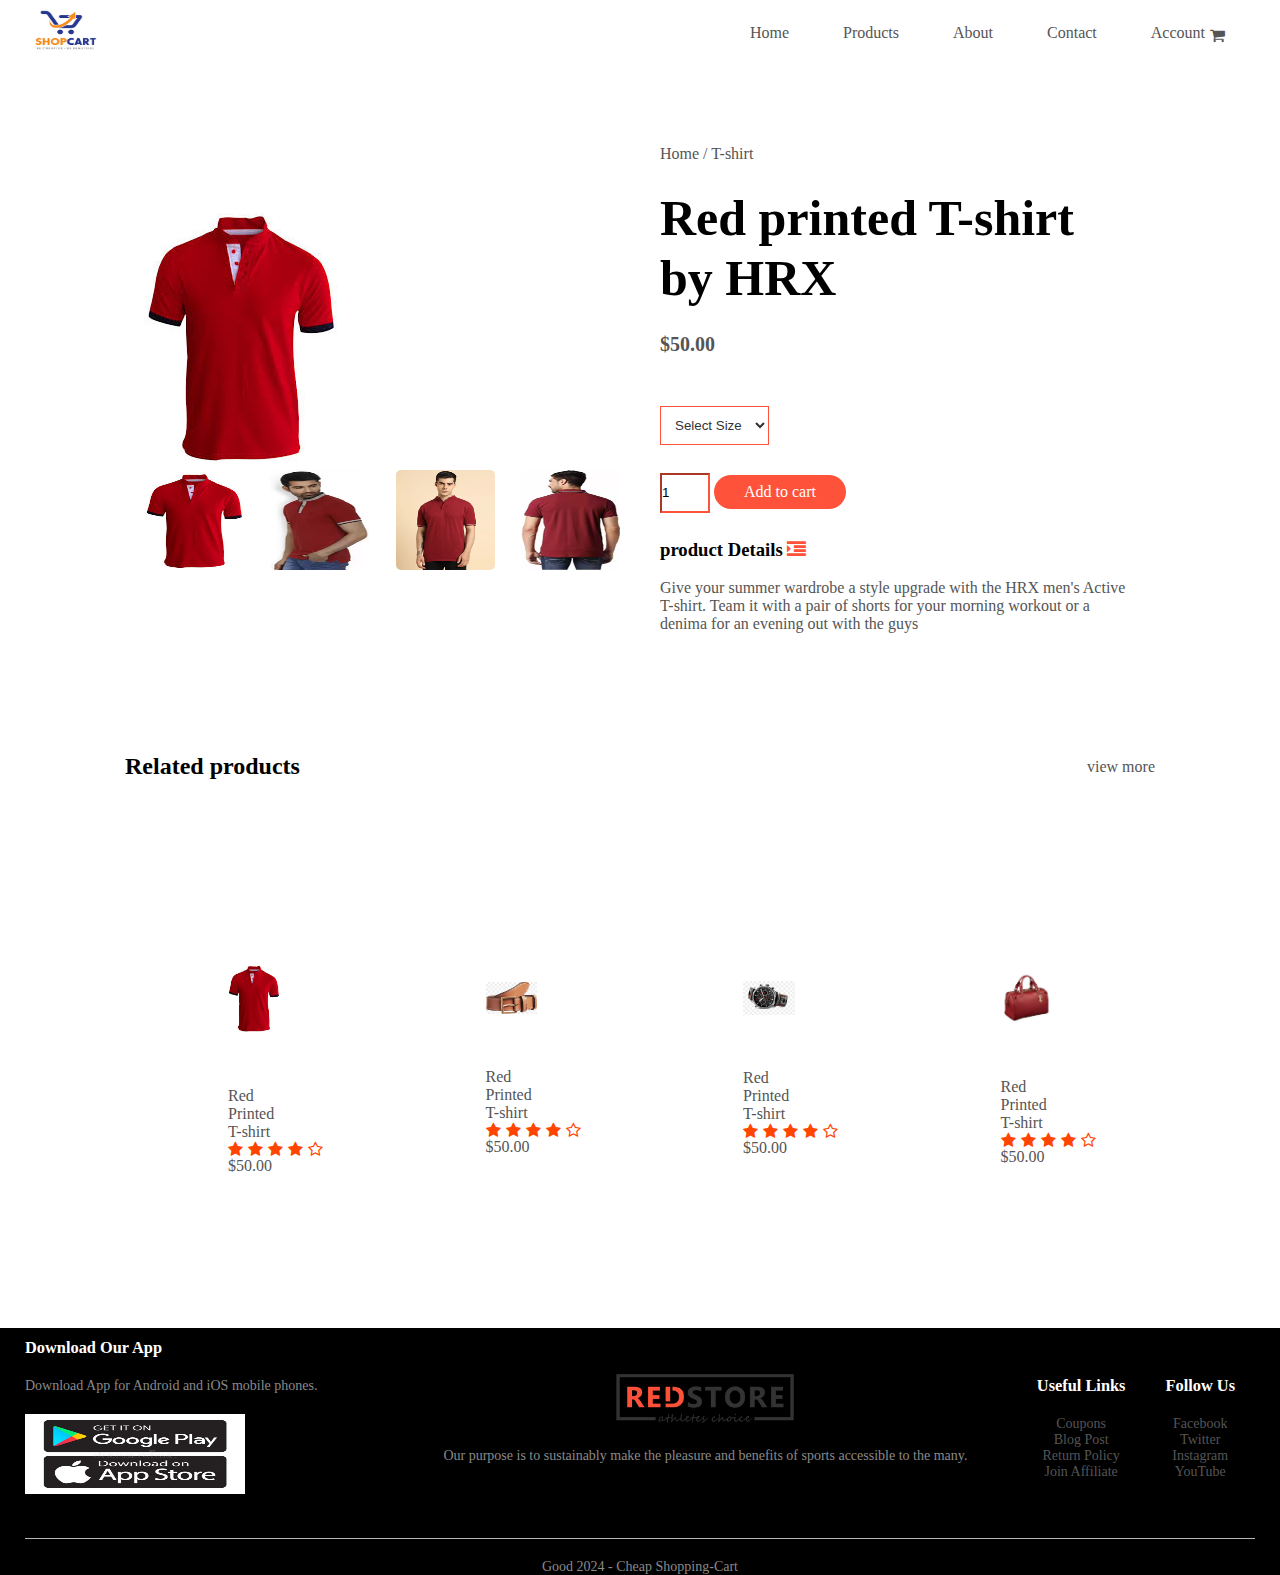
<file: product-detail.html>
<!DOCTYPE html>
<html lang="en">
<head>


    <meta charset="UTF-8">
    <meta name="viewport" content="width=device-width, initial-scale=1.0">
    <title>All products - RedStore</title>
    <link rel="stylesheet" href="style.css">

    <link rel="preconnect" href="https://fonts.googleapis.com">
<link rel="preconnect" href="https://fonts.gstatic.com" crossorigin>
<link href="https://fonts.googleapis.com/css2?family=Poppins:ital,wght@0,100;0,200;0,300;0,400;0,500;0,600;0,700;0,800;0,900;1,100;1,200;1,300;1,400;1,500;1,600;1,700;1,800;1,900&display=swap" rel="stylesheet">
<link rel="stylesheet" href="https://cdnjs.cloudflare.com/ajax/libs/font-awesome/4.7.0/css/font-awesome.min.css">


</head>
<body>
    
   <div class="container">
    <div class="navbar">
        <div class="logo" >
            <img src="img/download.png " width="80px" height="60px" alt="Download Icon" >
       
        </div>
        </div>
        <nav>
            <ul id="MenuItems">
                <li><a href="index.html">Home</a></li>
                <li><a href="product.html">Products</a></li>
                <li><a href="">About</a></li>
                <li><a href="contact.html">Contact</a></li>
                <li><a href="account.html">Account</a></li>
                
            </ul>
            
        </nav>
        <div class="cart">
            <a href="cart.html"><i class="fa fa-shopping-cart" ></i></a>
           
         </div>
         <div class="bars">
            
            <i class="fa fa-bars" onclick="menutoggle()"></i>
         </div>  
       
   </div>
   </div>

<!-----------------------Single product-------------------------->


    <div class="small-container single-product">
     <div class="row">
        <div class="col-2">
            <img src="img/t-shirt.jfif" id="productimg" alt="Product Image">
        
            <div class="small-img-row">
                <div class="small-img-col">
                    <img src="img/t-shirt.jfif" class="small-img" alt="Small Image 1">
                </div>
                <div class="small-img-col">
                    <img src="img/side-tshirt-1.png" class="small-img" alt="Small Image 2">
                </div>
                <div class="small-img-col">
                    <img src="img/font-img-1.png" class="small-img" alt="Small Image 3">
                </div>
                <div class="small-img-col">
                    <img src="img/back-tshirt-1.png" class="small-img" alt="Small Image 4">
                </div>
            </div>
        </div>
        <div class="col-2">
            <p> Home / T-shirt</p>
            <h1> Red printed T-shirt by HRX</h1>
            <h4>$50.00</h4>
            <select name="" id="">
                <option value="">Select Size</option>
                <option value="">xxl</option>
                <option value="">xl</option>
                <option value="">Large</option>
                <option value="">medium</option>
                <option value="">Small</option>
            </select>
            <input type="number" value="1">
            <a href=""  class="btn" > Add to cart</a>
            <h3>product Details  <i class="fa fa-indent"></i></Details></h3>
            <br>
            <p> Give your summer wardrobe a style upgrade with the 
                HRX men's Active T-shirt. Team it with a pair of shorts for
                your morning workout or a denima for an evening out with the guys
            </p>
        </div> 
     </div>

    </div>
<!--------------------------title------------------------------>
   
<div class="small-container">
    <div class="row row-2">
        <h2>Related products</h2>
        <p>view more</p>
    </div>
</div>


  
<!---------------------------products----------------------------------->
   <div class="small-container">
   

      <div class="row">
        <div class="col-4">
            <img src="img/t-shirt.jfif" alt="">
            <h4>Red Printed T-shirt</h4>
            <div class="rating">
                <i class="fa fa-star"></i>
                <i class="fa fa-star"></i>
                <i class="fa fa-star"></i>
                <i class="fa fa-star"></i>
                <i class="fa fa-star-o"></i>
            </div>
            <p>$50.00</p>
        </div>

        <div class="col-4">
            <img src="img/belt.png" alt="">
            <h4>Red Printed T-shirt</h4>
            <div class="rating">
                <i class="fa fa-star"></i>
                <i class="fa fa-star"></i>
                <i class="fa fa-star"></i>
                <i class="fa fa-star"></i>
                <i class="fa fa-star-o"></i>
            </div>
            <p>$50.00</p>
        </div>

        <div class="col-4">
            <img src="img/watch.png" alt="">
            <h4>Red Printed T-shirt</h4>
            <div class="rating">
                <i class="fa fa-star"></i>
                <i class="fa fa-star"></i>
                <i class="fa fa-star"></i>
                <i class="fa fa-star"></i>
                <i class="fa fa-star-o"></i>
            </div>
            <p>$50.00</p>
        </div>
        <div class="col-4">
            <img src="img/bag.jfif" alt="">
            <h4>Red Printed T-shirt</h4>
            <div class="rating">
                <i class="fa fa-star"></i>
                <i class="fa fa-star"></i>
                <i class="fa fa-star"></i>
                <i class="fa fa-star"></i>
                <i class="fa fa-star-o"></i>
            </div>
            <p>$50.00</p>
        </div>
        
      </div>

   </div>

   
<!---------------footer---------------->
<div class="footer">
    <div class="container">
        <div class="row">
            <div class="footer-col-1">
                <h3>Download Our App</h3>
                <p>Download App for Android and iOS mobile phones.</p>
                <div class="app-logo">
                    <img src="img/play-store.webp" alt="Download on Play Store">
                </div>
            </div>
            <div class="footer-col-2">
                <img src="img/logo-redstore.png" alt="Redstore Logo">
                <p>Our purpose is to sustainably make the pleasure and benefits of sports accessible to the many.</p>
            </div>
            <div class="footer-col-3">
                <h3>Useful Links</h3>
                <ul>
                    <li><a href="#">Coupons</a></li>
                    <li><a href="#">Blog Post</a></li>
                    <li><a href="#">Return Policy</a></li>
                    <li><a href="#">Join Affiliate</a></li>
                </ul>
            </div>
            <div class="footer-col-4">
                <h3>Follow Us</h3>
                <ul>
                    <li><a href="#">Facebook</a></li>
                    <li><a href="#">Twitter</a></li>
                    <li><a href="#">Instagram</a></li>
                    <li><a href="#">YouTube</a></li>
                </ul>
            </div>
        </div>
        <hr>
        <p class="good">Good 2024 - Cheap Shopping-Cart</p>
    </div>
</div>
<!------------------------js for toggle menu------------------------>
<script>
    var MenuItems = document.getElementById("MenuItems");

    MenuItems.style.maxHeight="0px";

    function menutoggle(){
        if( MenuItems.style.maxHeight == "0px")
        {
            MenuItems.style.maxHeight="200px";
        }
        else
        {
            MenuItems.style.maxHeight="0px";
        }
    }
</script>

<!---------------------js for product gallery------------------------>
<script>
    var productimg = document.getElementById("productimg");
    var smallimg = document.getElementsByClassName("small-img");

    smallimg[0].onclick = function() {
        productimg.src = smallimg[0].src;
    }

    smallimg[1].onclick = function() {
        productimg.src = smallimg[1].src;
    }

    smallimg[2].onclick = function() {
        productimg.src = smallimg[2].src;
    }

    smallimg[3].onclick = function() {
        productimg.src = smallimg[3].src;
    }
</script>


</body>
</html>
</file>
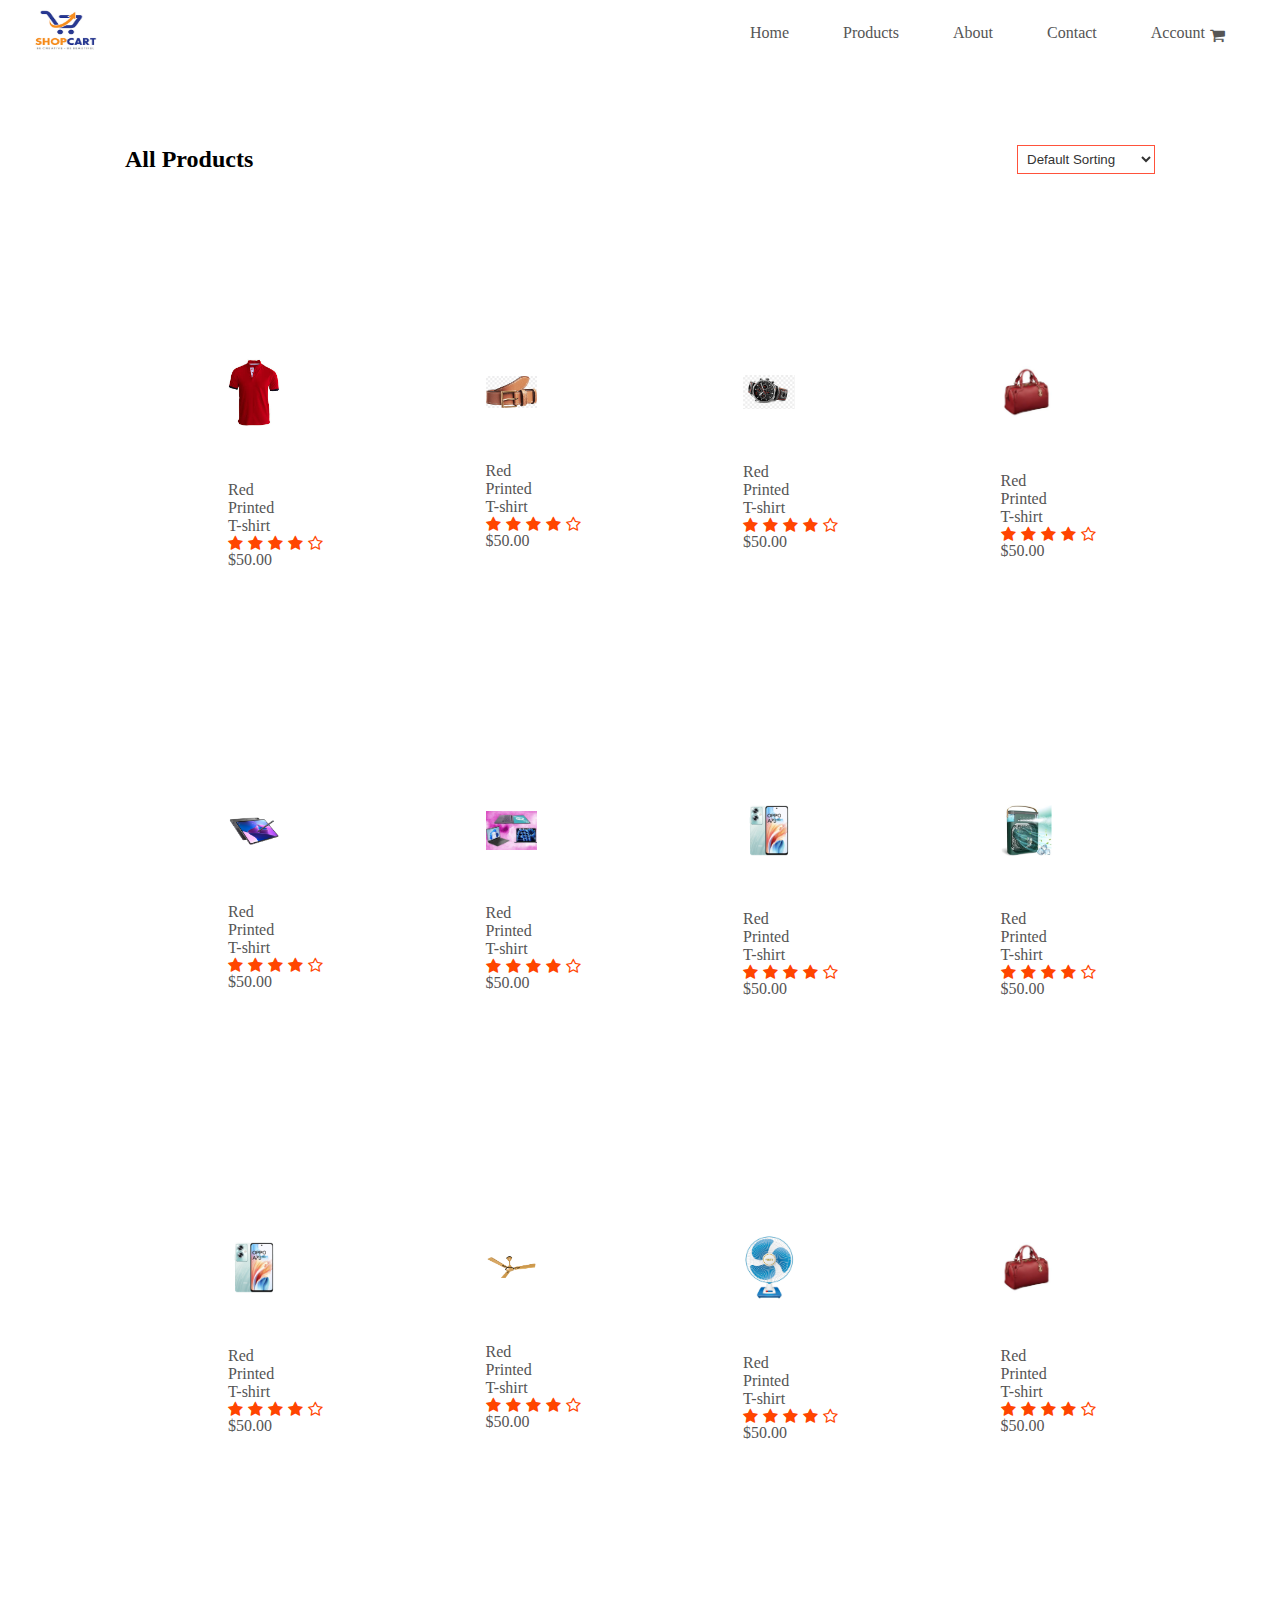
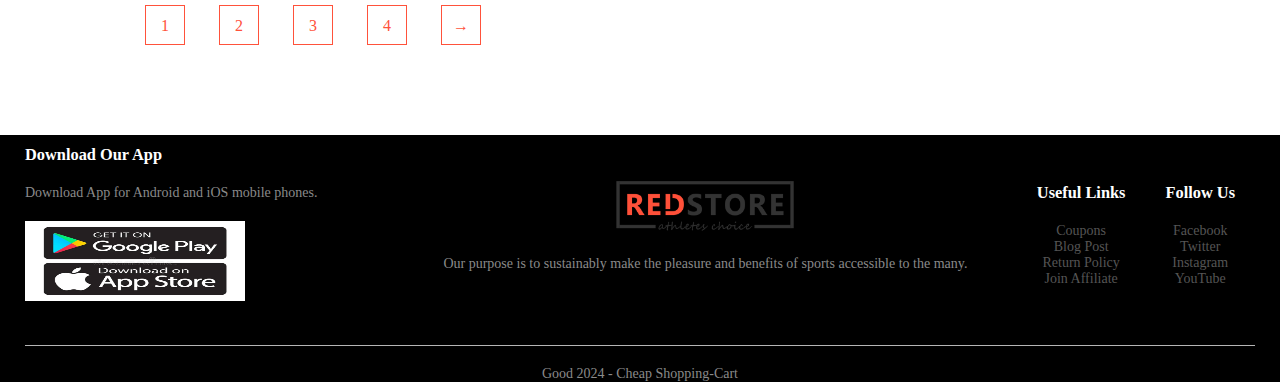
<file: product.html>
<!DOCTYPE html>
<html lang="en">
<head>


    <meta charset="UTF-8">
    <meta name="viewport" content="width=device-width, initial-scale=1.0">
    <title>All products - RedStore</title>
    <link rel="stylesheet" href="style.css">

    <link rel="preconnect" href="https://fonts.googleapis.com">
<link rel="preconnect" href="https://fonts.gstatic.com" crossorigin>
<link href="https://fonts.googleapis.com/css2?family=Poppins:ital,wght@0,100;0,200;0,300;0,400;0,500;0,600;0,700;0,800;0,900;1,100;1,200;1,300;1,400;1,500;1,600;1,700;1,800;1,900&display=swap" rel="stylesheet">
<link rel="stylesheet" href="https://cdnjs.cloudflare.com/ajax/libs/font-awesome/4.7.0/css/font-awesome.min.css">


</head>
<body>
    
   <div class="container">
    <div class="navbar">
        <div class="logo" >
            <img src="img/download.png " width="80px" height="60px" alt="Download Icon" >
       
        </div>
        </div>
        <nav>
            <ul id="MenuItems">
                <li><a href="index.html">Home</a></li>
                <li><a href="product.html">Products</a></li>
                <li><a href="">About</a></li>
                <li><a href="contact.html">Contact</a></li>
                <li><a href="account.html">Account</a></li>
                
            </ul>
            
        </nav>
        <div class="cart">
            <a href="cart.html"><i class="fa fa-shopping-cart" ></i></a>
           
         </div>
         <div class="bars">
            
            <i class="fa fa-bars" onclick="menutoggle()"></i>
         </div>
       
   </div>
   </div>





  

   <div class="small-container">
    <div class="row row-2">
        <h2>All Products</h2>
        <select>
            <option>Default Sorting</option>
            <option>Sort by Price</option>
            <option>Sort by Popularity</option>
            <option>Sort by Rating</option>
            <option>Sort by Sale</option>
        </select>
    </div>

      <div class="row">
        <div class="col-4">
            <img src="img/t-shirt.jfif" alt="">
            <h4>Red Printed T-shirt</h4>
            <div class="rating">
                <i class="fa fa-star"></i>
                <i class="fa fa-star"></i>
                <i class="fa fa-star"></i>
                <i class="fa fa-star"></i>
                <i class="fa fa-star-o"></i>
            </div>
            <p>$50.00</p>
        </div>

        <div class="col-4">
            <img src="img/belt.png" alt="">
            <h4>Red Printed T-shirt</h4>
            <div class="rating">
                <i class="fa fa-star"></i>
                <i class="fa fa-star"></i>
                <i class="fa fa-star"></i>
                <i class="fa fa-star"></i>
                <i class="fa fa-star-o"></i>
            </div>
            <p>$50.00</p>
        </div>

        <div class="col-4">
            <img src="img/watch.png" alt="">
            <h4>Red Printed T-shirt</h4>
            <div class="rating">
                <i class="fa fa-star"></i>
                <i class="fa fa-star"></i>
                <i class="fa fa-star"></i>
                <i class="fa fa-star"></i>
                <i class="fa fa-star-o"></i>
            </div>
            <p>$50.00</p>
        </div>
        <div class="col-4">
            <img src="img/bag.jfif" alt="">
            <h4>Red Printed T-shirt</h4>
            <div class="rating">
                <i class="fa fa-star"></i>
                <i class="fa fa-star"></i>
                <i class="fa fa-star"></i>
                <i class="fa fa-star"></i>
                <i class="fa fa-star-o"></i>
            </div>
            <p>$50.00</p>
        </div>
        <div class="row">
            <div class="col-4">
                <img src="img/tab.avif" alt="">
                <h4>Red Printed T-shirt</h4>
                <div class="rating">
                    <i class="fa fa-star"></i>
                    <i class="fa fa-star"></i>
                    <i class="fa fa-star"></i>
                    <i class="fa fa-star"></i>
                    <i class="fa fa-star-o"></i>
                </div>
                <p>$50.00</p>
            </div>
    
            <div class="col-4">
                <img src="img/laptop.jfif" alt="">
                <h4>Red Printed T-shirt</h4>
                <div class="rating">
                    <i class="fa fa-star"></i>
                    <i class="fa fa-star"></i>
                    <i class="fa fa-star"></i>
                    <i class="fa fa-star"></i>
                    <i class="fa fa-star-o"></i>
                </div>
                <p>$50.00</p>
            </div>
    
            <div class="col-4">
                <img src="img/mobile.webp" alt="">
                <h4>Red Printed T-shirt</h4>
                <div class="rating">
                    <i class="fa fa-star"></i>
                    <i class="fa fa-star"></i>
                    <i class="fa fa-star"></i>
                    <i class="fa fa-star"></i>
                    <i class="fa fa-star-o"></i>
                </div>
                <p>$50.00</p>
            </div>
            <div class="col-4">
                <img src="img/culoor.jpg" alt="">
                <h4>Red Printed T-shirt</h4>
                <div class="rating">
                    <i class="fa fa-star"></i>
                    <i class="fa fa-star"></i>
                    <i class="fa fa-star"></i>
                    <i class="fa fa-star"></i>
                    <i class="fa fa-star-o"></i>
                </div>
                <p>$50.00</p>
            </div>
            <div class="row">
                <div class="col-4">
                    <img src="img/mobile.webp" alt="">
                    <h4>Red Printed T-shirt</h4>
                    <div class="rating">
                        <i class="fa fa-star"></i>
                        <i class="fa fa-star"></i>
                        <i class="fa fa-star"></i>
                        <i class="fa fa-star"></i>
                        <i class="fa fa-star-o"></i>
                    </div>
                    <p>$50.00</p>
                </div>
        
                <div class="col-4">
                    <img src="img/fan.png" alt="">
                    <h4>Red Printed T-shirt</h4>
                    <div class="rating">
                        <i class="fa fa-star"></i>
                        <i class="fa fa-star"></i>
                        <i class="fa fa-star"></i>
                        <i class="fa fa-star"></i>
                        <i class="fa fa-star-o"></i>
                    </div>
                    <p>$50.00</p>
                </div>
        
                <div class="col-4">
                    <img src="img/table-fan.jpg" alt="">
                    <h4>Red Printed T-shirt</h4>
                    <div class="rating">
                        <i class="fa fa-star"></i>
                        <i class="fa fa-star"></i>
                        <i class="fa fa-star"></i>
                        <i class="fa fa-star"></i>
                        <i class="fa fa-star-o"></i>
                    </div>
                    <p>$50.00</p>
                </div>
                <div class="col-4">
                    <img src="img/bag.jfif" alt="">
                    <h4>Red Printed T-shirt</h4>
                    <div class="rating">
                        <i class="fa fa-star"></i>
                        <i class="fa fa-star"></i>
                        <i class="fa fa-star"></i>
                        <i class="fa fa-star"></i>
                        <i class="fa fa-star-o"></i>
                    </div>
                    <p>$50.00</p>
                </div>
                
              </div>
        
            
          </div>
        
      </div>
      <div class="pase-btn">
        <a href="index.html" ><span>1</span></a>
        <a href="Ecomerse.html" target="_blank"><span>2</span></a>
        <a href="https://example.com/page3" target="_blank"><span>3</span></a>
        <a href="https://example.com/page4" target="_blank"><span>4</span></a>
        <a href="https://example.com/next" target="_blank"><span>&#8594;</span></a>
    </div>

   </div>

   
<!---------------footer---------------->
<div class="footer">
    <div class="container">
        <div class="row">
            <div class="footer-col-1">
                <h3>Download Our App</h3>
                <p>Download App for Android and iOS mobile phones.</p>
                <div class="app-logo">
                    <img src="img/play-store.webp" alt="Download on Play Store">
                </div>
            </div>
            <div class="footer-col-2">
                <img src="img/logo-redstore.png" alt="Redstore Logo">
                <p>Our purpose is to sustainably make the pleasure and benefits of sports accessible to the many.</p>
            </div>
            <div class="footer-col-3">
                <h3>Useful Links</h3>
                <ul>
                    <li><a href="#">Coupons</a></li>
                    <li><a href="#">Blog Post</a></li>
                    <li><a href="#">Return Policy</a></li>
                    <li><a href="#">Join Affiliate</a></li>
                </ul>
            </div>
            <div class="footer-col-4">
                <h3>Follow Us</h3>
                <ul>
                    <li><a href="#">Facebook</a></li>
                    <li><a href="#">Twitter</a></li>
                    <li><a href="#">Instagram</a></li>
                    <li><a href="#">YouTube</a></li>
                </ul>
            </div>
        </div>
        <hr>
        <p class="good">Good 2024 - Cheap Shopping-Cart</p>
    </div>
</div>
<!------------------------js for toggle menu------------------------>
<script>
    var MenuItems = document.getElementById("MenuItems");

    MenuItems.style.maxHeight="0px";

    function menutoggle(){
        if( MenuItems.style.maxHeight == "0px")
        {
            MenuItems.style.maxHeight="200px";
        }
        else
        {
            MenuItems.style.maxHeight="0px";
        }
    }
</script>



</body>
</html>
</file>
<file: style.css>
*{
    margin:0;
    padding: 0;
    box-sizing: border-box;
}


body {
    .poppins-thin {
        font-family: "Poppins", sans-serif;
        font-weight: 100;
        font-style: normal;
      }
      
      .poppins-extralight {
        font-family: "Poppins", sans-serif;
        font-weight: 200;
        font-style: normal;
      }
      
      .poppins-light {
        font-family: "Poppins", sans-serif;
        font-weight: 300;
        font-style: normal;
      }
      
      .poppins-regular {
        font-family: "Poppins", sans-serif;
        font-weight: 400;
        font-style: normal;
      }
      
      .poppins-medium {
        font-family: "Poppins", sans-serif;
        font-weight: 500;
        font-style: normal;
      }
      
      .poppins-semibold {
        font-family: "Poppins", sans-serif;
        font-weight: 600;
        font-style: normal;
      }
      
      .poppins-bold {
        font-family: "Poppins", sans-serif;
        font-weight: 700;
        font-style: normal;
      }
      
      .poppins-extrabold {
        font-family: "Poppins", sans-serif;
        font-weight: 800;
        font-style: normal;
      }
      
      .poppins-black {
        font-family: "Poppins", sans-serif;
        font-weight: 900;
        font-style: normal;
      }
      
      .poppins-thin-italic {
        font-family: "Poppins", sans-serif;
        font-weight: 100;
        font-style: italic;
      }
      
      .poppins-extralight-italic {
        font-family: "Poppins", sans-serif;
        font-weight: 200;
        font-style: italic;
      }
      
      .poppins-light-italic {
        font-family: "Poppins", sans-serif;
        font-weight: 300;
        font-style: italic;
      }
      
      .poppins-regular-italic {
        font-family: "Poppins", sans-serif;
        font-weight: 400;
        font-style: italic;
      }
      
      .poppins-medium-italic {
        font-family: "Poppins", sans-serif;
        font-weight: 500;
        font-style: italic;
      }
      
      .poppins-semibold-italic {
        font-family: "Poppins", sans-serif;
        font-weight: 600;
        font-style: italic;
      }
      
      .poppins-bold-italic {
        font-family: "Poppins", sans-serif;
        font-weight: 700;
        font-style: italic;
      }
      
      .poppins-extrabold-italic {
        font-family: "Poppins", sans-serif;
        font-weight: 800;
        font-style: italic;
      }
      
      .poppins-black-italic {
        font-family: "Poppins", sans-serif;
        font-weight: 900;
        font-style: italic;
      }
      
}


.navbar{
display: flex;
align-items: center;
padding: 0px;

}


nav {

    flex: 1;
    text-align: right;
}


nav ul{

display: inline-block;
list-style-type: none;


}

nav ul li{
    display: inline-block;
    margin-right: 50px;
}


nav {
    flex: 1;
    text-align: right;
    margin-left: 100px;
    margin-top: -40px;
}




.cart {
  margin-top: -15px;
  text-align: end; /* Align text to the right */
  margin-right: 30px;
}


.bars {
  margin-top: -15px;
  text-align: end; /* Align text to the right */
 
}











a {
    text-decoration: none;
    color: #555;
}

p {
    
    color: #555;
}

.container{
  max-width: 1300px;
  margin:auto;
  padding-left: 25px;
  padding-right: 25px;


}


.row {
    display: flex;
    align-items: center;
    flex-wrap: wrap;
    justify-content: space-around;
}


.col-2{
flex-basis: 50%;
min-width: 300px;

}

.col-4 img {


    max-width: 100%;
    padding: 50px 0;
    margin-top: -70px;
    

}


.col-2 h1{
   font-size: 50px;
   line-height: 60px;
   margin: 25px 0;


}

.btn {
    display: inline-block;
    background: #ff523b; /* Initial background color */
    color: #fff;
    padding: 8px 30px;
    margin: 30px 0;
    border: none; /* Remove default border */
    border-radius: 30px;
    transition: background 0.5s; /* Transition for background color */
    cursor: pointer; /* Change cursor to pointer on hover */
}

.btn:hover {
    background: #563434; /* Background color on hover */
}


.header{

background: radial-gradient(#fff,#ffd6d6);

}


.header .row {

    margin-top: 70px;
}




.categories {

margin: 70px 0;

}


.col-3

{

    flex-basis:30%;
    min-width: 250px;
    margin-bottom: 30px;
}


.col-3  image{
  width: 100%;

}

.small-container{

max-width: 1080px;
margin: auto;
padding-left: 25px;
padding-right: 25px;



}



.small-container .col-4{
    flex-basis: 25%;
    padding: 10%;
    min-width: 200px;
    margin-bottom: 50px;
    transition: transform 0.5s ;

}

.small-container .col-4 img{
    width: 100%;
}



    .rating {
        display: flex; /* Use flexbox for horizontal alignment */
        gap: 5px; /* Optional: space between stars */
        color: orangered;
    }
    



.title {

    text-align: center;
    margin: 0 auto 80px;
    position: relative;
    line-height: 60px;
    color: #555;


}
    
.title::after {

content: '';
background: #ff523b;
width: 120px;
height: 5px;
border-radius: 5px;
position: absolute;
bottom: 0;
left: 50%;
transform: translateX(-50%);




}


h4{
    color: #555;
    font-weight: normal;
}


.small-container.col-4{
 font-size: 14px;


}


.small-container .col-4:hover{

transform: translateY(-5px);

}



/*-------------------------------------------------*/



.offer {

  background: radial-gradient(#fff,#ffd6d6);
  margin-top: 80px;
  padding: 30px 0;


}


.small{
color: #555;


}

.offer .btn{

margin-right: 100px;


}
/*---------------testimonial------------------------*/
.Testimonial {
  padding: 30px;
}


.Testimonial .col-3 {
  text-align: center;
  padding: 40px 20px;
  box-shadow: 0 0 20px 0px rgba(0, 0, 0, 0.1);
  cursor: pointer;
  transition: transform 0.5s;
}

.Testimonial .col-3 img {
  width: 50px;
  height: 50px;
  margin-top: 20px;
  border-radius: 50%;
}

.Testimonial .col-3:hover {
  transform: translateY(-10px);
}

.fa-quote-left {
  font-size: 34px;
  color: #ff523b;
}

.col-3 p {
  font-size: 12px;
  margin: 12px;
  color: #777;
}

.Testimonial .col-3 h3 {
  font-weight: 600;
  color: #555;
  font-size: 16px;
}

/* Media query for centering the row on small screens */


/*-----------------------brands------------------------*/
.brands {
  margin: 50px auto;
  text-align: center; /* Center the images */
}

.brands.row {
  display: flex;
  flex-wrap: wrap; /* Allow items to wrap to the next line */
  justify-content: center; /* Center items in the row */
}

.col-5 {
  flex: 1 1 160px; /* Allow the columns to grow and shrink */
  max-width: 160px; /* Set a maximum width for each column */
  margin: 10px; /* Add some spacing between columns */
}

.col-5 img {
  width: 100%;
  cursor: pointer;
  filter: grayscale(100%);
  transition: filter 0.3s; /* Smooth transition for hover effect */
  padding: 20px;
}

.col-5 img:hover {
  filter: grayscale(0);
}


/*-------------------------footer-----------------------*/

.footer {
background: #000;
color: #8a8a8a;
font-size: 14px;
padding: 10px 0 0px;


}

.footer p{
color: #8a8a8a;

}


.footer h3 {
  color: #fff;
  margin-bottom: 20px;
}

.footer-col-1, .footer-col-2{

min-width: 300px;
margin-bottom: 20px;

}
 .footer-col-3 .footer-col-4{

  min-width: 300px;
  margin-bottom: 20px;
  
  }

.footer-col-1{

  flex-basis: 30%;
}

.footer-col-2{

  flex:1;
  text-align: center;
}

.footer-col-2 img{
 width: 180px;
 margin-bottom: 20px;
}

.footer-col-3,.footer-col-4  {

  padding: 20px;
  text-align: center;
  
}


ul{
list-style-type: none;

}


.app-logo{
     margin-top: 20px;

}

.app-logo img{
width: 220px;
height: 80px;

}


.footer hr{
   border: none;
   background: #b5b5b5;
   height: 1px;
   margin: 20px 0;


}


.good{

    text-align: center;


}

.bars {
  display: none;
}

/*--------all products-------------*/


.row-2 {
  display: flex; 
  justify-content: space-between; 
  margin: 100px auto; 
  align-items: center; 
}

select {
  border: 1px solid #ff523b; 
  padding: 5px; 
  background-color: white;
  color: #333; 
}

select:focus {
  outline: none; 
  border-color: #ff523b; 
}

/* Media Query for Mobile Devices */
@media (max-width: 768px) {
  .row-2 {
      flex-direction: column; 
      align-items: flex-start; 
      margin: 50px auto; 
  }

  h2 {
      margin-bottom: 20px; 
      font-size: 1.5em; 
  }

  select {
      width: 100%; 
      padding: 10px; 
      font-size: 1em; 
  }
}



.pase-btn{
  margin: 0 auto 80px;

}

.pase-btn span{
  display: inline-block;
  border: 1px solid #ff523b;
 margin-left: 10px;
 width: 40px;
 height: 40px;
 text-align: center;
 line-height: 40px;
 cursor: pointer;

}

.pase-btn span:hover{
   background: #ff523b;
   color: #fff;


}

.pase-btn a {
  text-decoration: none; 
  color: #ff523b; 
  padding: 10px; 
  display: inline-block; 
}

.pase-btn a:hover {
  color: #d43f30; 
}


/*--------------------------single product details--------------------------*/
.single-product{
  margin-top: 80px;
}
.single-product .col-2  img{
       padding: 20;

}

.single-product .col-2 {

   padding: 20px;

}

.single-product h4 {
    margin: 20px 10;
    font-size: 20px;
    font-weight: bold;


}

.single-product select {

   display: block;
   padding: 10px;
   margin-top:50px;

}



input:focus{
   outline: none;

}


.single-product .fa{

color: #ff523b;

}



.single-product input{

width: 50px;
border-color: #ff523b;
height: 40px;

}

.small-img-row {
  display: flex;
  justify-content: space-between;
  flex-wrap: wrap; 
  margin: -10px; 
}

.small-img-col {
  flex-basis: 24%;
  cursor: pointer;
  padding: 10px; 
  box-sizing: border-box;
}

.small-img-col img {
  width: 100%; 
  height: 100px;
  border-radius: 5px; 
}

/*-----------------------------------Cart items----------------------------*/
.cart-page{
  margin: 80px auto;
}

table{
width: 100%;
border-collapse: collapse;


}

.cart-info{
 display: flex;
 flex-wrap: wrap;

}

th{

text-align: left;
padding: 5px;
color: #fff;
background: #ff523b;
font-weight: normal;

}

td{
   padding: 10px 5px;

}

td input{
width: 40px;
height: 20px;
padding: 5px;


}

td a{

   color: #ff523b;
   font-size: 12px;

}

td img {
width: 80px;
height: 80px;
margin-right: 10px;


}
.total-price{
 display: flex;
 justify-content: flex-end;

}

.total-price table{
   border-top: 3px solid #ff523b;
   width: 100%;
   max-width: 370px;

}

td:last-child{

text-align: right;

}

th:last-child{
  text-align: right;
}

/*-----------------------account-page-------------------------------*/



.account-page{

padding: 50px 0;
background: radial-gradient(#fff,#ffd6d6);

}

.form-container{
   background-color: #fff;
   width: 300px;
   height: 400px;
   position: relative;
   padding: 20px 0;
   box-shadow: 0 0 20px 0px rbba(0,0,0,0.1);
   
  overflow: hidden;
}

.form-container span {
  font-weight: bold;
  padding: 0 45px;
  color: #555;
  cursor: pointer;
  display: inline-block;
}

.form-btn {
 display: inline-block;

}


.form-container form{

  max-width: 300px;
  padding: 0 20px;
  position: absolute;
  top: 130px;
  transition: transform 1s;
}


form input{

width: 100%;
height: 30px;
margin: 10px 0;
padding:0 10px ;
border: 1px solid #ccc;

}


form .btn {

   width: 100%;
   border: none;
   cursor: pointer;
   margin: 10px 0;

}

form .btn:focus {
    outline: none;

}

#LoginForm{

left: -300px;

}

#RegForm{
left: 0;

}


form a {

font-size: 12px;

}

#Indicator{

  width: 30%;
  margin-left: 40px;
  border: none;
  background: #ff523b;
  height: 3px;
  margin-top: 8px;
  transform: translateX(100px);
  transition: transform 1s;
}



/*----------------------------------media query for menu---------------------------*/
   @media only screen and (max-width:800px){

      nav ul{
         position: absolute;
         top: 70px;
         left:0;
         background: #333;
         width: 100%;
         overflow: hidden;
         transition: max-height 0.5s;
      }

      nav ul li{

           display: block;
           margin-right: 20px;
           margin-top: 10px;
           margin-bottom: 10px;
      }


      nav ul li a{

        color:#fff ;
      }
     .bars {
        display: block;
        cursor: pointer;
        margin-top: -15px;
        
        
      }
   }


/*-----media query for less than 600 screen size -----*/

@media only screen and (max-width:600px){
  .row {
    text-align: center;
  }
  

 .col-1 .col-2,.col-3,.col-4{
    flex-basis: 100%;

  }

    .single-product .row{

    text-align: left;

    }
    .single-product .col-2{

      padding: 20px 0;
    }

    .single-product h1{
         font-size: 26px;
         line-height: 32px;

    }

 .cart-info p{

  display: none;
 }

}




/*=======================*/
</file>
<file: css/theme.css>
* {
  box-sizing: border-box;
  margin: 0;
  padding: 0;
}






 :root {
    --bs-body-font-size: 0.875rem;
  }
  
  :root,
  [data-bs-theme=light] {
    --bs-link-color: #0d6efd;
    --bs-link-color-rgb: 13, 110, 253;
    --bs-link-hover-color: #0a58ca;
    --bs-body-font-family: "Work Sans", sans-serif;
  }
  
  a {
    text-decoration: none;
  }
  
  .top-bar {
    background-color: #310239;
    color: #fff;
    padding: 10px 0;
}

.top-bar a {
    color: #fff;
}

.top-bar-left {
    font-size: 16px;
}

.top-bar-info {
    font-size: 14px;
}

ul,
ul li {
    margin: 0;
    padding: 0;
    list-style: none;
}

.top-bar-info li {
    border-right: 1px solid #fff;
    padding: 0 10px;
}

.top-bar-info li:last-child {
    border: 0;
    padding-right: 0;
}

.social-links {
    display: flex;
    align-items: center;
}

.social-link {
    margin-left: 10px;
    font-size: 18px;
}

/* Responsive design */
@media (max-width: 768px) {
    .top-bar-info {
        display: none; 
    }
}

@media (max-width: 576px) {
    .top-bar {
        padding: 5px 0;
    }

    .social-links {
        flex-wrap: wrap;
    }

    .social-link {
        margin-left: 2px;
    }
}

  



.navbar-toggler {
  font-size: 20px;
  margin-left: 10px;
}



.person {
    position: absolute;
    top: 25px; 
    right: 20px; 
    font-size: 20px; 
    
}

.navbar-toggler-icons i {
  display: none; /
}

.navbar-toggler.collapsed .bi-list {
  display: block; 
}

.navbar-toggler:not(.collapsed) .bi-x {
  display: block; 
}


@media (min-width: 992px) { /* Bootstrap's lg breakpoint */
  .navbar-nav {
    display: flex;
    justify-content: center;
    
    margin: 0 auto;
  }}


  .dropdown-menu {
    font-size: 14px;
  }




.navbar {
  position: relative;
}

.navbar-toggler {
  display: none; 
}

.navbar-logo {
  margin: 0 auto; 
}


@media (max-width: 768px) {
  .navbar-toggler {
      display: block; 
      margin-bottom: 0px; 
  }

  .navbar-logo {
      display: block; 
      margin: 0 auto; 
      margin-bottom: 10px; 
  }

  .input-group {
      width: 100%; 
  }

  .person {
      order: 4; 
      justify-content: flex-end; 
  }

  
}



.logo {
  height: 60px;
  width: 80px;
  
  display: flex;
  justify-content: center; 
}

/* Responsive styles */
@media (max-width: 768px) {
  .logo {
    justify-content: flex-end; 
    padding-right: 190px; 
  }
}




.shop-by-category{color:  #70327E;}
.Our.Bestsellers{color:  #70327E;
padding-top: 50px;
}

.card {
    text-align: center;
    width: 100%;
    border: 0px;
    overflow: hidden; /* Hide overflow content */
    /* Other styles for .card (if needed) */
}
.item{overflow: hidden;}
.card{overflow: hidden;}
.owl-carousel .card {       /* General Carousel Styles PADDING IF INC CARD WILL BE HIDE */
    padding: 15px;
   
}


.testimonial-section {
  color: #5E0D8B;
  position: relative;
  width: 100%;
  text-align: center;
  background-color: #9F13CE1A; /* Added white background color */
  padding: 50px; /* Added padding for better readability */
}

.testimonial-title {
  font-size: 3em;
  font-weight: bold;
  color: #5B026B;
  writing-mode: vertical-rl;
  text-orientation: mixed;
  transform: rotate(180deg);
  position: absolute;
  left: -50px;
  top: 50%;
  transform: translateY(-50%);
}

.testimonial-container {
  display: flex;
  align-items: center;
  justify-content: center;
  position: relative;
}





.testimonial-card:before,
.testimonial-card:after {
  content: "";
  display: none; /* Hide by default */
}

/* Styles for mobile */
@media (max-width: 991px) { 
  .testimonial-card:before,
  .testimonial-card:after {
    display: block; 
    width: 90px;
    height: 120px;
    position: absolute;
  }

  /* Styles for before pseudo-element (mobile) */
  .testimonial-card:before {
    left: -80px;
    top: -125px;
    background: url(../img/arrow-down.png) no-repeat 40px, 
                url(../img/arrow-up.png)   no-repeat right bottom;
  }

  /*  (mobile) */
  .testimonial-card:after {
    right: -45px;
    top: 420px;
    background: url(../img/arrow-down.png) no-repeat top , 
                url(../img/arrow-up.png) no-repeat right 40px;
  }
}

/*  desktop */
@media (min-width: 992px) { /* Bootstrap's lg breakpoint */
  .testimonial-card:before,
  .testimonial-card:after {
    display: block; /* Show on desktop */
    width: 90px;
    height: 120px;
    position: absolute;
  }

  /* (desktop) */
  .testimonial-card:before {
    left: -180px;
    top: -50px;
    background: url(../img/arrow-down-design.png) no-repeat left top, 
                url(../img/arrow-up-design.png) no-repeat right bottom;
  }

  /*  (desktop) */
  .testimonial-card:after {
    right: -180px;
    top: 320px;
    background: url(../img/arrow-down-design.png) no-repeat left top, 
                url(../img/arrow-up-design.png) no-repeat right bottom;
  }
}








.testimonial-card ::after {
  content: "";
  display: block;
  position: absolute;
  top: -40px;
  right: -40px;
  bottom: 0;
  width: 100%;
  background : url(../img/bg-dots.png) no-repeat right top;
}



.testimonial-card ::before {
  content: "";
  display: block;
  position: absolute;
  margin-bottom:-40px ;
  top:0;
  right: 40px;
  bottom: 0;
  width: 100%;
  background: url(../img/bg-dots.png) no-repeat left bottom;
}


.danner {
  width: 100%; 
  overflow: hidden; 
}

.danner img {
  width: 100%; 
  height: auto; 
  display: block; 
}








.testimonial-card {
  background-color: #5B026B;
  color: white;
  
  
  padding: 1em;
  border-radius: 12px;
  max-width: 719px;
  height: 414px;
  text-align: center;
  position: relative;
}



.arrow {
  background: none;
  border: none;
  font-size: 4em;
  color: #5B026B;
  cursor: pointer;
  position: absolute;
  top: 50%;
  transform: translateY(-50%);
  z-index: 1; /* Ensure arrows are above other elements */
}

/* Responsive positioning */
.left-arrow {
  left: 5%; 
}

.right-arrow {
  right: 5%; 
}


@media (max-width: 600px) {
  .left-arrow {
      left:-40px; 
  }

  .right-arrow {
      right: -40px; 
  }

  
  .arrow {
      font-size: 3em; /* Smaller size for mobile */
  }
}






.profile-container {
  display: flex;
  justify-content: center;
  margin-top: 5em;
}

.profile {
  margin: 0 0.25em;
  text-align: center;
  transition: transform 0.3s;
}

.profile img {
  width: 50px;
  height: 50px;
  border-radius: 50%;
  cursor: pointer;
  border: 1px solid transparent;
}

.profile.active img {
  border-color: #5B026B;
  transform: scale(1.3); /* Make the active image larger */
}

.triangle {
  width: 0;
  height: 0;
  border-left: 20px solid transparent;
  border-right: 20px solid transparent;
  border-top: 40px solid #5B026B;
  position: absolute;
  bottom: -30px;
  
  transform: translateX(-50%);
  transition: left 0.3s ease;
}





.testimonial-card h2 {
  font-size: 24px; 
  margin: 0;
}

.testimonial-card p {
  font-size: 18px; 
}


@media (max-width: 600px) {
  .testimonial-card h2 {
      font-size: 18px; 
  }

  .testimonial-card p {
      font-size: 14px; 
  }
}







.middle {
    background-color: #f7f7f7; /* optional  also button padding */
    padding-top: 5px;

    
    
    
  }
  
  .middle  .container {
    max-width: 1200px;
    margin: 0 auto;
    padding: 0 15px;
  }
  
  .middle  .row {
    display: flex;
    
    flex-wrap: wrap;
    justify-content: center;
  }
  
  .middle  .col {
    flex-basis: 20%;
    margin: 20px;
  }
  
  .middle  .p-3 {
    padding: 20px;
    
  }
  
  .middle .bi {
    font-size: 24px;
    margin-bottom: 10px;
  }
  
  .middle  p {
    font-size: 14px;
    margin-bottom: 2px;
  }
  
  
  @media (min-width: 768px) {
    .middle .col {
      flex-basis: 25%;
    }
  }
  
  
  @media (min-width: 992px) {
    .middle .col {
      flex-basis: 20%;
    }
  }
  
  
  @media (min-width: 1200px) {
    .middle .col {
      flex-basis: 15%;
    }
  }
  
  
  @media (max-width: 767px) {
    .middle .col {
      flex-basis: 50%;
    }
  }
  
  
  @media (max-width: 479px) {
    .middle .col {
      flex-basis: 100%;
    }
  }


  footer {
    display: flex;
    flex-wrap: wrap;
    justify-content: space-between; 
    margin-top: auto;
    background-color: #70327E;
    padding: 20px 2%; 
}

.footer-col {
    flex: 1 1 15px; 
    padding: 0px;
    position: relative;
    font-weight: 400;
    font-size: 14px;
    color: #ffffff;
    text-transform: capitalize;
    min-width: 120px; 
    box-sizing: border-box; 
}

.footer-col ul {
    padding: 0; 
    list-style: none; 


}

.footer-col ul li:not(:last-child) {
    margin-bottom: 2px;
}

.footer-col ul li a {
    display: block;
    font-size: 14px;
    text-transform: capitalize;
    color: #fff;
    text-decoration: none;
    transition: 0.4s;
}



/* Adjust input styles */
.form-control {
    background-color: transparent;

}

.form-control::placeholder {
    color: #FFF;
}

.footer-col .input-group-text {
    color: #5B026B;
}

/* Media query for mobile adjustments */
@media (max-width: 600px) {
    footer {
        flex-direction: column; 
        align-items: stretch; 
    }
    
    .footer-col {
        
        padding: 10px 0; 
    }
    
    
    .footer-col h6 {
        font-size: 16px; 
    }
    
    .footer-col ul li a {
        font-size: 12px; 
    }
}



.shop-by-category .ccard{
    display: flex;
    align-items: center;
    text-align: center;
    background-color: #5E0D8B;
    color: #fff;
}
.shop-by-category .bg-dark{
    background-color: #310239;   
}

.shop-by-category .ccard .card-body,
.shop-by-category .ccard .category-pic{
    width: 50%;
    padding: 0;
}
.shop-by-category .ccard a{
    color: #FFB914;
    text-decoration: none;
    border-bottom: 1px solid #fff;
}
.owl-carousel .item {       /* General Carousel Styles PADDING IF INC CARD WILL BE HIDE */
    padding: 42px;
   
}


.stars {
    color: orange;
    font-size: 10px;
   }

  
  
.owl-prev,
.owl-next {
    background-color: #5B026B;
    color: #d3d3d3;
    position: absolute;
    top: 50%;
    transform: translateY(-50%);
    width: 30px; 
    height: 30px; 
    border-radius: 100%;
    
}

.owl-prev {
    left: 30px;
}

.owl-next {
    right: 30px;
}


.down-bar {
  background-color: #08010cc4; 
  color: white; 
  display: flex; 
  justify-content: space-between; 
  align-items: center; 
  padding: 5px 10px; 
  margin: 0; 
  white-space: nowrap; /
}

.down-bar p, .down-bar .contact-info {
  margin: 0; 
}

/* Responsive design for smaller screens */
@media (max-width: 576px) {
  .down-bar {
      padding: 5px; 
  }
}
</file>
